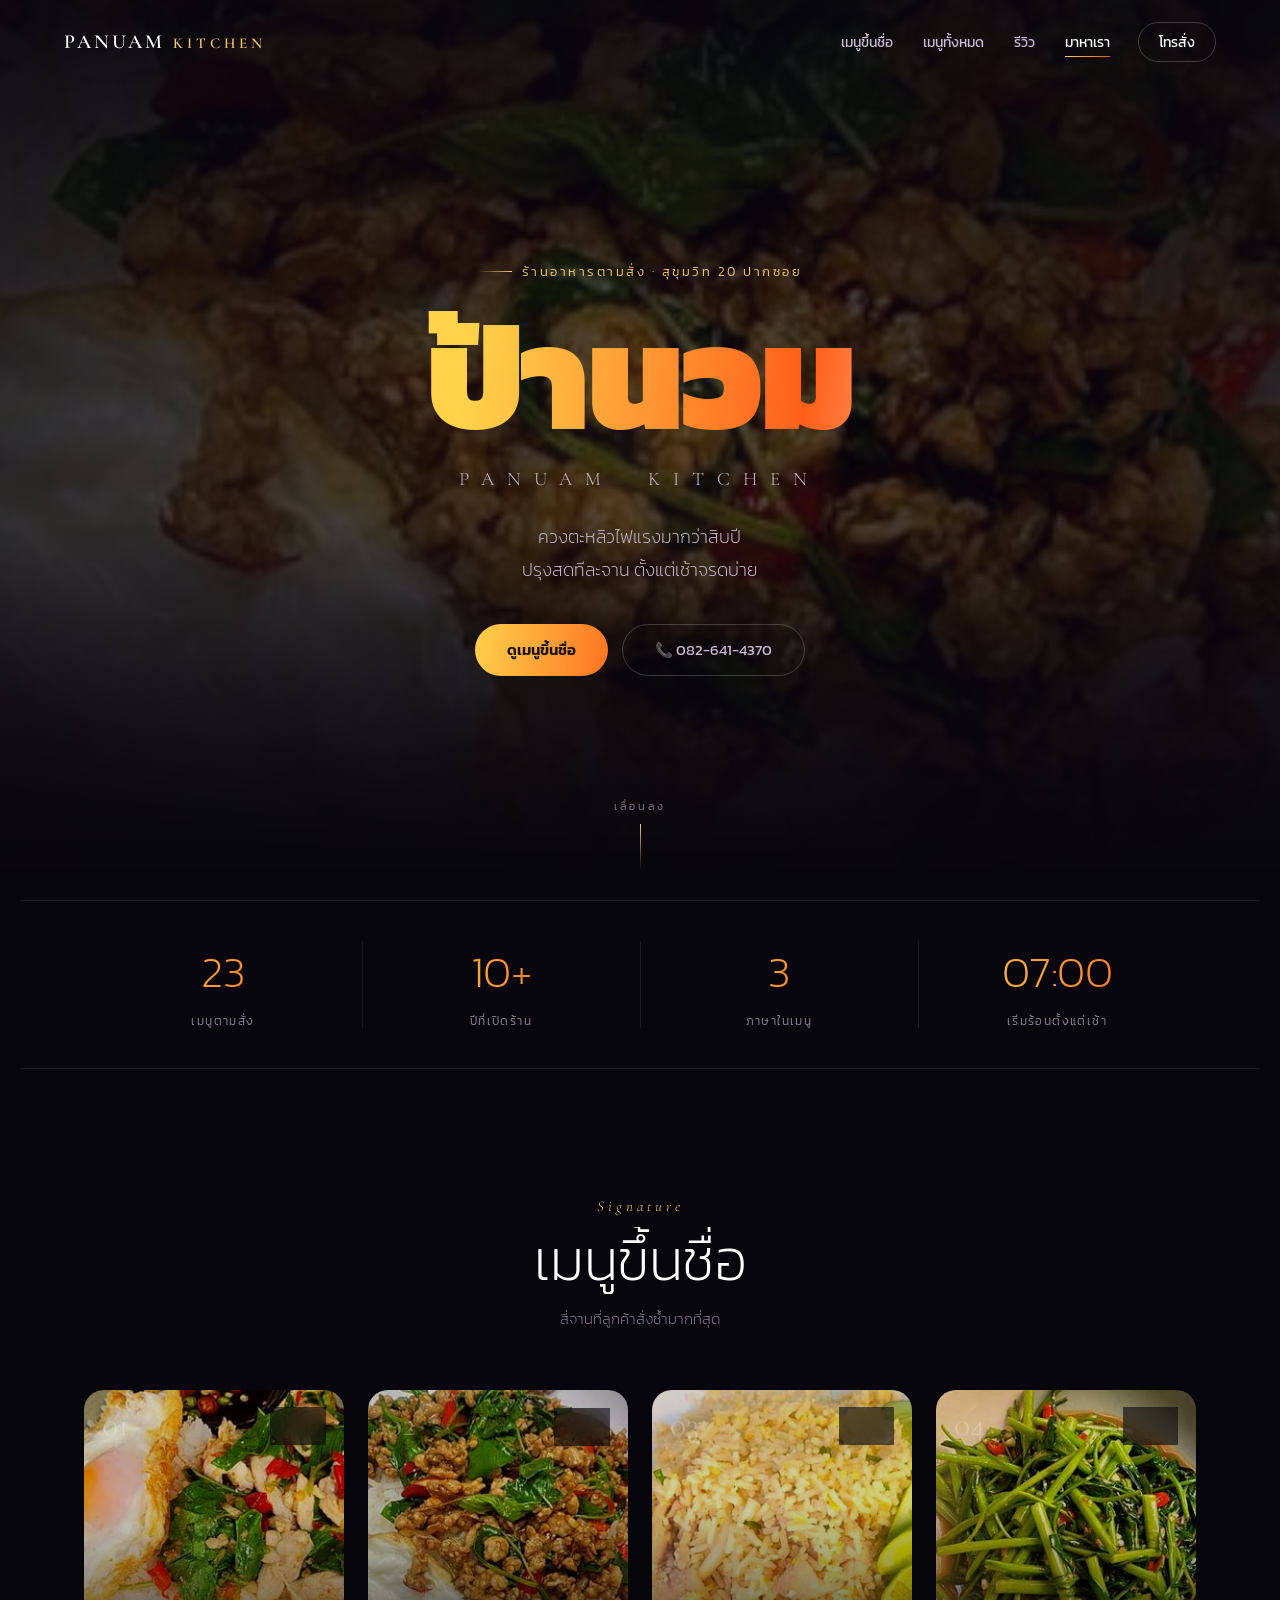
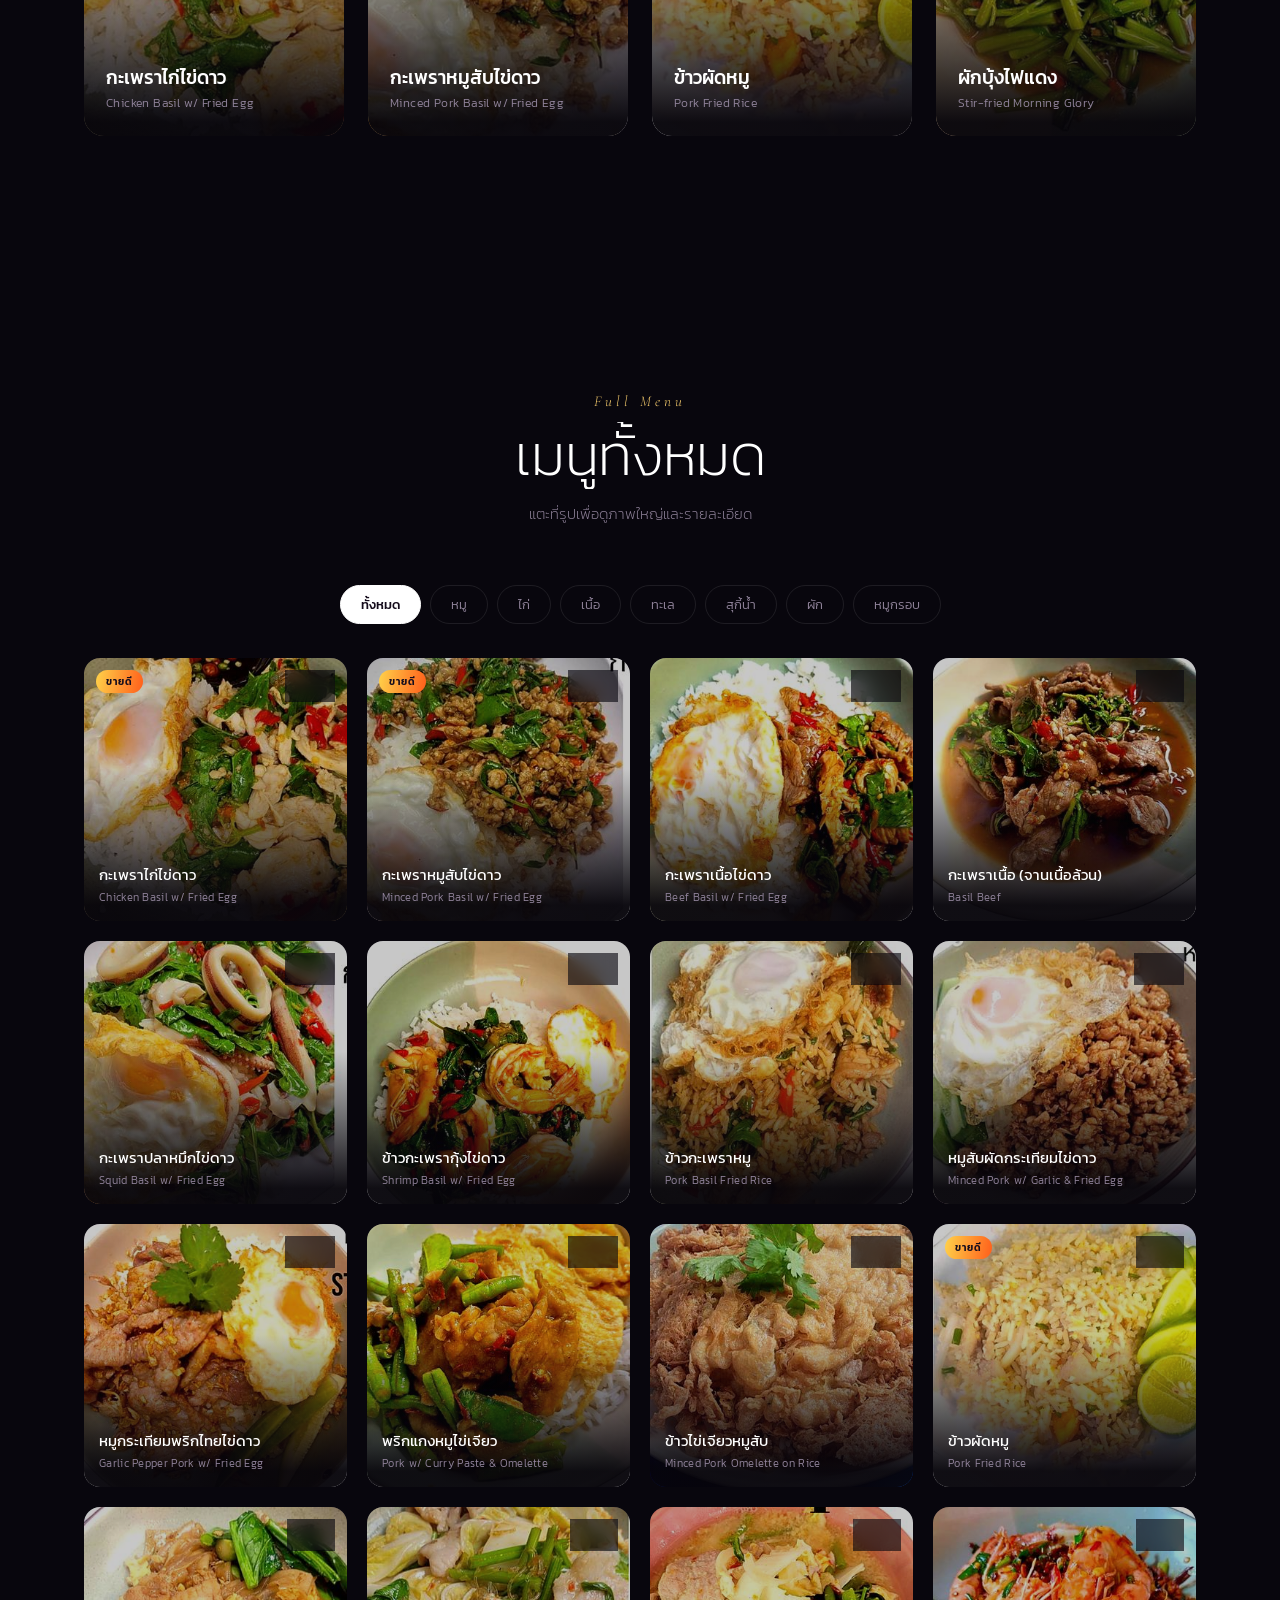
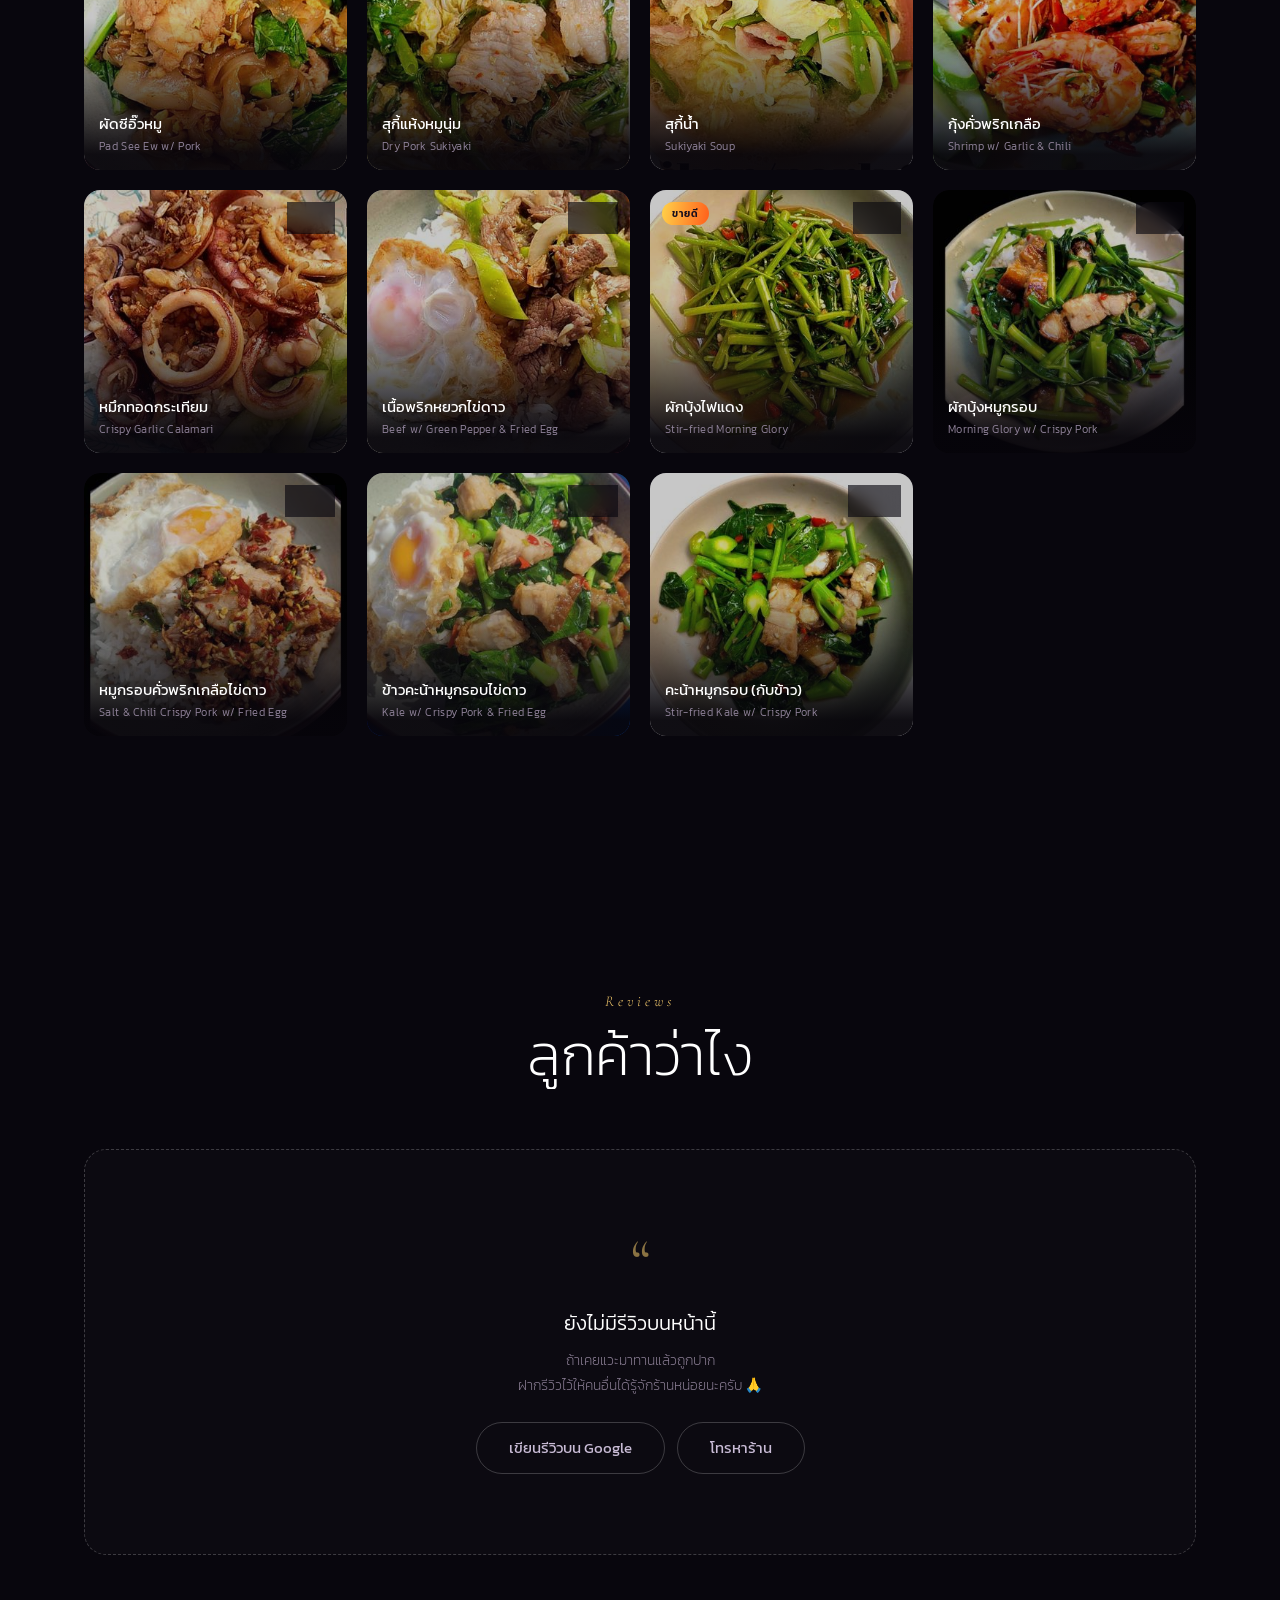
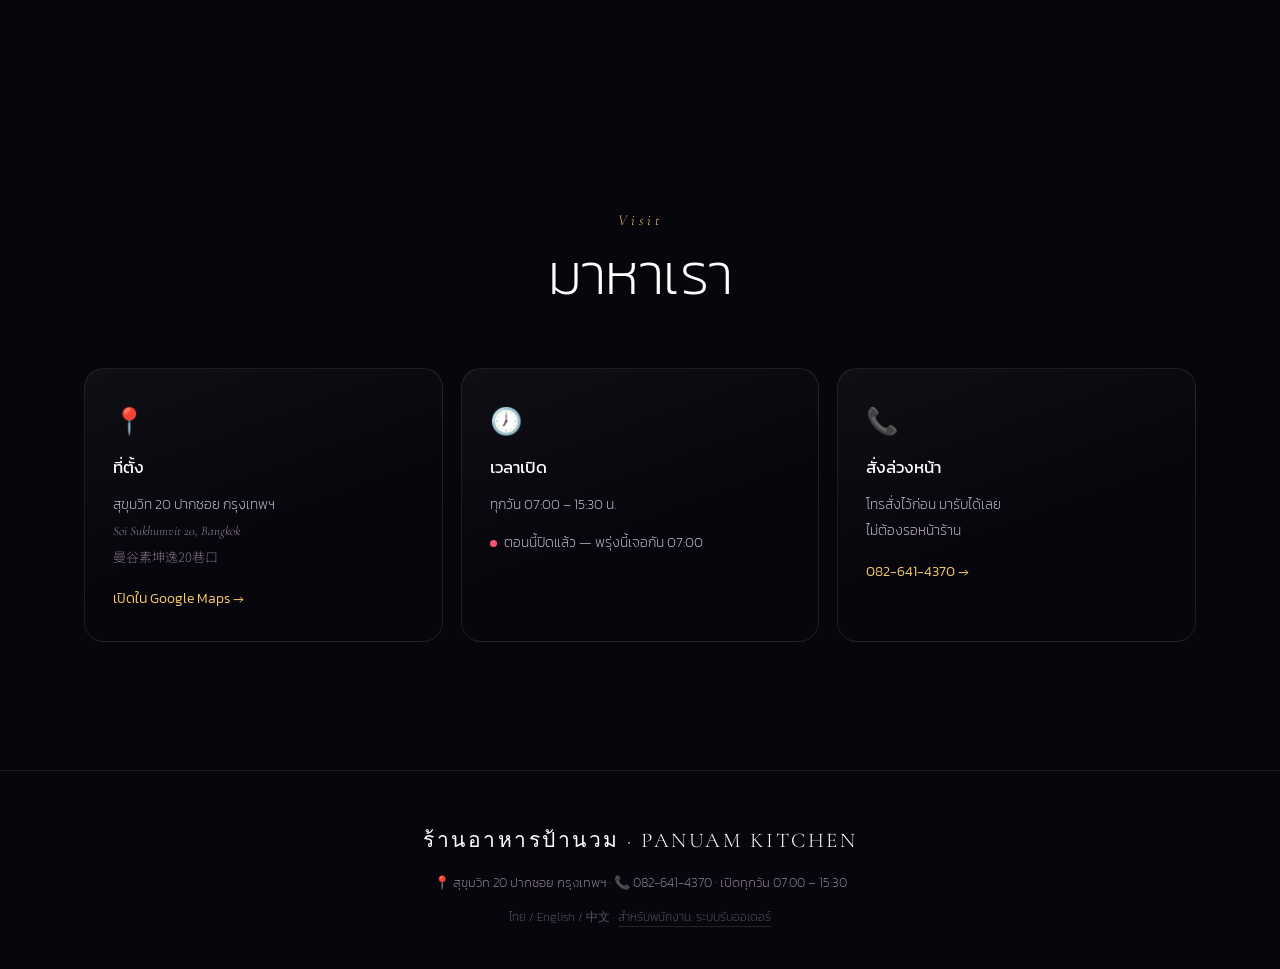
<file: index.html>
<!doctype html>
<html lang="th">
<head>
<meta charset="utf-8">
<meta name="viewport" content="width=device-width,initial-scale=1">
<title>ร้านอาหารป้านวม · PANUAM KITCHEN — ตามสั่งไฟแรง สุขุมวิท 20</title>
<meta name="description" content="ร้านอาหารตามสั่งป้านวม สุขุมวิท 20 ปากซอย — กะเพราไฟแรง หมูกรอบคะน้า ผัดกระเทียม สุกี้ ปรุงสดทุกจาน เปิด 07:00–15:30 ทุกวัน">
<meta property="og:title" content="ร้านอาหารป้านวม · PANUAM KITCHEN">
<meta property="og:description" content="ตามสั่งไฟแรง ปรุงสดทุกจาน · สุขุมวิท 20 ปากซอย">
<meta property="og:image" content="img/01.jpg">
<link rel="preconnect" href="https://fonts.googleapis.com">
<link rel="preconnect" href="https://fonts.gstatic.com" crossorigin>
<link href="https://fonts.googleapis.com/css2?family=Kanit:wght@200;300;400;500;600;700;900&family=Cormorant+Garamond:ital,wght@0,400;0,600;1,400&family=Noto+Sans+SC&display=swap" rel="stylesheet">
<link rel="stylesheet" href="showcase.css">
</head>
<body>

<!-- แถบความคืบหน้าการเลื่อนหน้า -->
<div class="progress"><i id="progressBar"></i></div>

<!-- แสงนวลตามเมาส์ (เดสก์ท็อป) -->
<div class="spotlight" id="spotlight" aria-hidden="true"></div>

<!-- ================= แถบเมนูบน ================= -->
<header class="nav" id="nav">
  <a class="brand" href="#top">PANUAM<em>KITCHEN</em></a>
  <nav class="links">
    <a href="#signature">เมนูขึ้นชื่อ</a>
    <a href="#menu">เมนูทั้งหมด</a>
    <a href="#reviews">รีวิว</a>
    <a href="#visit">มาหาเรา</a>
  </nav>
  <a class="cta" href="tel:0826414370">โทรสั่ง</a>
  <button class="burger" id="burger" aria-label="เปิดเมนู"><i></i><i></i><i></i></button>
</header>

<!-- ================= ฮีโร่ ================= -->
<section class="hero" id="top">
  <div class="hero-bg" id="heroBg" aria-hidden="true"></div>
  <div class="hero-veil" aria-hidden="true"></div>

  <div class="hero-in">
    <p class="eyebrow reveal"><i></i> ร้านอาหารตามสั่ง · สุขุมวิท 20 ปากซอย</p>

    <h1 class="mask"><span>ป้านวม</span></h1>
    <p class="hero-en mask"><span>PANUAM&nbsp;&nbsp;KITCHEN</span></p>

    <p class="lead reveal">ควงตะหลิวไฟแรงมากว่าสิบปี<br>ปรุงสดทีละจาน ตั้งแต่เช้าจรดบ่าย</p>

    <div class="hero-rate" id="heroRate"></div>

    <div class="hero-cta reveal">
      <a class="btn gold" href="#signature">ดูเมนูขึ้นชื่อ</a>
      <a class="btn line" href="tel:0826414370">📞 082-641-4370</a>
    </div>
  </div>

  <div class="scrollhint" aria-hidden="true"><span>เลื่อนลง</span><i></i></div>
</section>

<!-- ================= ตัวเลขของร้าน ================= -->
<section class="facts">
  <!-- ใส่ตัวเลขจริงไว้ในหน้าเลย ถ้า JS ไม่ทำงานก็ยังอ่านได้ถูกต้อง -->
  <div class="fact"><b data-count="23">23</b><small>เมนูตามสั่ง</small></div>
  <div class="fact"><b data-count="10" data-suffix="+">10+</b><small>ปีที่เปิดร้าน</small></div>
  <div class="fact"><b data-count="3">3</b><small>ภาษาในเมนู</small></div>
  <div class="fact"><b class="nocount">07:00</b><small>เริ่มร้อนตั้งแต่เช้า</small></div>
</section>

<!-- ================= เมนูขึ้นชื่อ ================= -->
<section class="sec" id="signature">
  <header class="sec-h">
    <p class="kicker reveal">Signature</p>
    <h2 class="mask"><span>เมนูขึ้นชื่อ</span></h2>
    <p class="sub reveal">สี่จานที่ลูกค้าสั่งซ้ำมากที่สุด</p>
  </header>
  <div class="sig" id="sig"></div>
</section>

<!-- ================= เมนูทั้งหมด ================= -->
<section class="sec" id="menu">
  <header class="sec-h">
    <p class="kicker reveal">Full Menu</p>
    <h2 class="mask"><span>เมนูทั้งหมด</span></h2>
    <p class="sub reveal">แตะที่รูปเพื่อดูภาพใหญ่และรายละเอียด</p>
  </header>
  <div class="filters" id="filters"></div>
  <div class="dishes" id="dishes"></div>
</section>

<!-- ================= รีวิว ================= -->
<section class="sec" id="reviews">
  <header class="sec-h">
    <p class="kicker reveal">Reviews</p>
    <h2 class="mask"><span>ลูกค้าว่าไง</span></h2>
  </header>
  <div id="reviewZone"></div>
</section>

<!-- ================= มาหาเรา ================= -->
<section class="sec" id="visit">
  <header class="sec-h">
    <p class="kicker reveal">Visit</p>
    <h2 class="mask"><span>มาหาเรา</span></h2>
  </header>

  <div class="visit">
    <div class="vcard reveal">
      <span class="vi">📍</span>
      <h3>ที่ตั้ง</h3>
      <p>สุขุมวิท 20 ปากซอย กรุงเทพฯ<br>
         <span class="en">Soi Sukhumvit 20, Bangkok</span><br>
         <span class="cn">曼谷素坤逸20巷口</span></p>
      <a class="vlink" href="https://www.google.com/maps/search/?api=1&query=สุขุมวิท+20+ปากซอย+กรุงเทพ" target="_blank" rel="noopener">เปิดใน Google Maps →</a>
    </div>

    <div class="vcard reveal">
      <span class="vi">🕖</span>
      <h3>เวลาเปิด</h3>
      <p>ทุกวัน 07:00 – 15:30 น.</p>
      <p class="now" id="openNow"></p>
    </div>

    <div class="vcard reveal">
      <span class="vi">📞</span>
      <h3>สั่งล่วงหน้า</h3>
      <p>โทรสั่งไว้ก่อน มารับได้เลย<br>ไม่ต้องรอหน้าร้าน</p>
      <a class="vlink" href="tel:0826414370">082-641-4370 →</a>
    </div>
  </div>
</section>

<footer>
  <div class="fbrand">ร้านอาหารป้านวม · PANUAM KITCHEN</div>
  <p>📍 สุขุมวิท 20 ปากซอย กรุงเทพฯ · 📞 082-641-4370 · เปิดทุกวัน 07:00 – 15:30</p>
  <p class="fine">ไทย / English / 中文 · <a href="order.html">สำหรับพนักงาน: ระบบรับออเดอร์</a></p>
</footer>

<!-- ================= ภาพใหญ่ (Lightbox) ================= -->
<div class="lb" id="lb" role="dialog" aria-modal="true" aria-label="รายละเอียดเมนู">
  <button class="lb-x" id="lbX" aria-label="ปิด">✕</button>
  <button class="lb-nav prev" id="lbPrev" aria-label="ก่อนหน้า">‹</button>
  <button class="lb-nav next" id="lbNext" aria-label="ถัดไป">›</button>
  <div class="lb-in" id="lbIn"></div>
</div>

<script src="menu-data.js"></script>
<script src="reviews.js"></script>
<script src="showcase.js"></script>
</body>
</html>
</file>
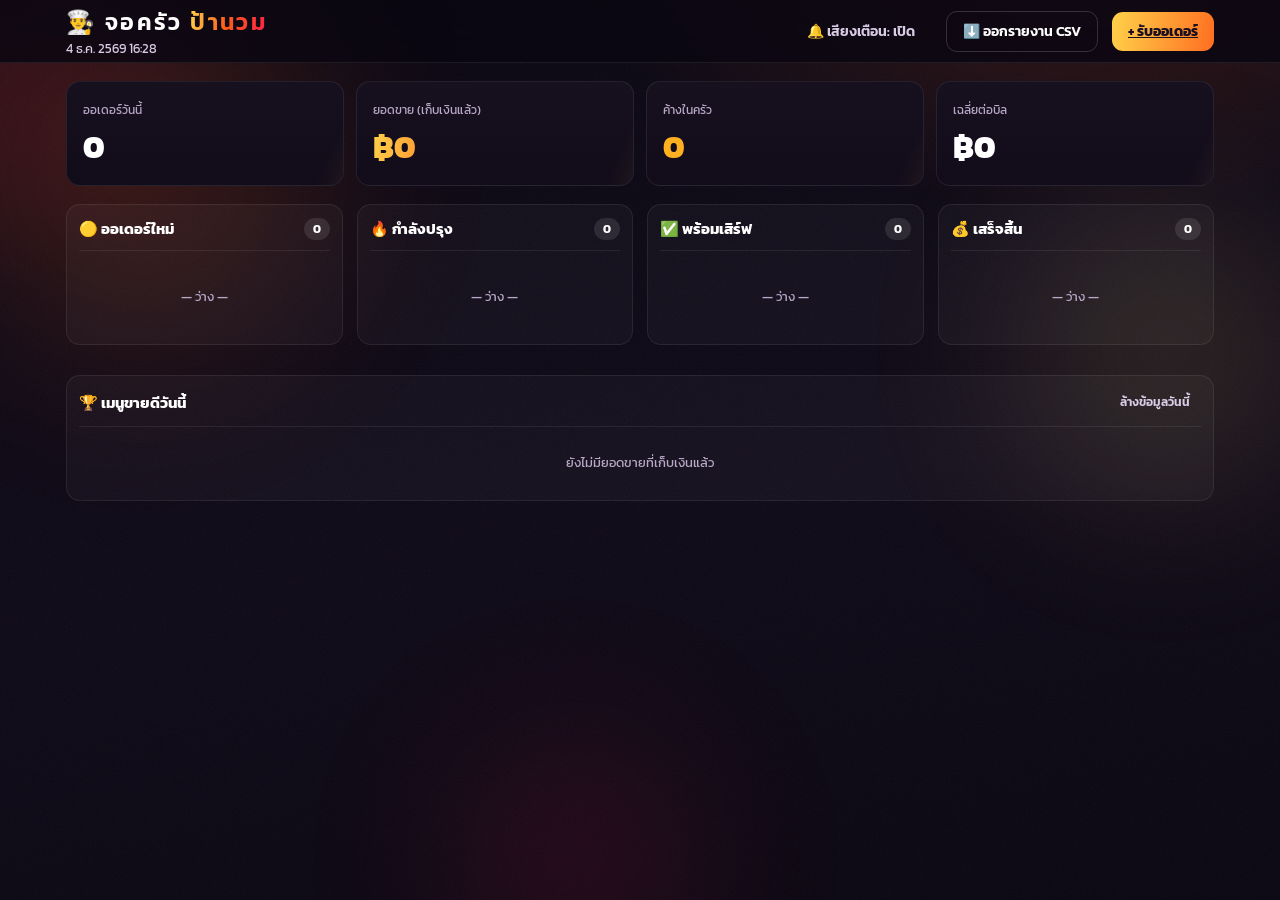
<file: kitchen.html>
<!doctype html>
<html lang="th">
<head>
<meta charset="utf-8">
<meta name="viewport" content="width=device-width,initial-scale=1">
<title>ป้านวม · จอครัว & แคชเชียร์</title>
<link rel="preconnect" href="https://fonts.googleapis.com">
<link rel="preconnect" href="https://fonts.gstatic.com" crossorigin>
<link href="https://fonts.googleapis.com/css2?family=Kanit:wght@300;400;600;700;900&family=Cormorant+Garamond:wght@500;600;700&display=swap" rel="stylesheet">
<link rel="stylesheet" href="app.css">
<link rel="stylesheet" href="luxe.css">
</head>
<body>

<!-- ฉากหลังเคลื่อนไหว (ตกแต่งอย่างเดียว) -->
<div class="ambient" aria-hidden="true">
  <span class="orb o1"></span><span class="orb o2"></span><span class="orb o3"></span>
  <div class="grain"></div>
</div>

<header class="topbar">
  <div class="wrap">
    <div>
      <div class="logo">👨‍🍳 จอครัว <span class="grad">ป้านวม</span></div>
      <div class="status" id="clock"></div>
    </div>
    <div class="spacer"></div>
    <button class="btn ghost" onclick="toggleSound()" id="sndBtn">🔔 เสียงเตือน: เปิด</button>
    <button class="btn" onclick="exportCSV()">⬇️ ออกรายงาน CSV</button>
    <a class="btn primary" href="order.html">+ รับออเดอร์</a>
  </div>
</header>

<main class="wrap">

  <!-- ตัวเลขสรุปวันนี้ -->
  <div class="kpis" id="kpis"></div>

  <!-- กระดานงานครัว -->
  <div class="board" id="board"></div>

  <!-- เมนูขายดี -->
  <div class="col" style="margin-bottom:30px">
    <h3>🏆 เมนูขายดีวันนี้ <button class="btn ghost" style="font-size:12px;padding:4px 10px" onclick="clearDay()">ล้างข้อมูลวันนี้</button></h3>
    <div id="best"></div>
  </div>
</main>

<div id="printArea" style="display:none"></div>

<script src="menu-data.js"></script>
<script src="store.js"></script>
<script>
const $ = id => document.getElementById(id);
const esc = s => String(s).replace(/[&<>"]/g, m => ({'&':'&amp;','<':'&lt;','>':'&gt;','"':'&quot;'}[m]));

/* ลำดับสถานะของงานในครัว */
const FLOW = [
  { k:'new',     t:'🟡 ออเดอร์ใหม่',  next:'cooking', btn:'เริ่มทำ →' },
  { k:'cooking', t:'🔥 กำลังปรุง',    next:'ready',   btn:'ทำเสร็จ →' },
  { k:'ready',   t:'✅ พร้อมเสิร์ฟ',  next:'paid',    btn:'เก็บเงิน →' },
  { k:'paid',    t:'💰 เสร็จสิ้น',    next:null,      btn:'' },
];

var soundOn = true, lastNew = 0, lastSig = null;

function render(force){
  const orders = DB.today();

  /* วาดใหม่เฉพาะตอนข้อมูลเปลี่ยนจริง
     (ถ้าวาดทุก 3 วินาที การ์ดจะเล่นอนิเมชันซ้ำและกระพริบตลอดเวลา) */
  const sig = JSON.stringify(orders.map(o => [o.id, o.status, o.total]));
  if (!force && sig === lastSig) return;
  lastSig = sig;

  const s = DB.summary();

  /* ---- KPI ---- */
  $('kpis').innerHTML = `
    <div class="kpi"><small>ออเดอร์วันนี้</small><b>${s.orders}</b></div>
    <div class="kpi"><small>ยอดขาย (เก็บเงินแล้ว)</small><b class="grad">${DB.money(s.sales)}</b></div>
    <div class="kpi"><small>ค้างในครัว</small><b style="color:var(--warn)">${s.waiting}</b></div>
    <div class="kpi"><small>เฉลี่ยต่อบิล</small><b>${DB.money(s.avg)}</b></div>`;

  /* ---- กระดานคัมบัง ---- */
  $('board').innerHTML = FLOW.map(col=>{
    const list = orders.filter(o=>o.status===col.k).sort((a,b)=>a.ts-b.ts);
    return `<section class="col">
      <h3>${col.t}<span>${list.length}</span></h3>
      ${list.length ? list.map(o=>card(o,col)).join('')
        : '<div class="empty" style="padding:26px 0;font-size:13px">— ว่าง —</div>'}
    </section>`;
  }).join('');

  /* ---- เมนูขายดี ---- */
  $('best').innerHTML = s.best.length
    ? s.best.map(([name,qty],i)=>`<div class="tot"><span>${i+1}. ${esc(name)}</span><b>${qty} จาน</b></div>`).join('')
    : '<div class="empty" style="padding:16px 0;font-size:13px">ยังไม่มียอดขายที่เก็บเงินแล้ว</div>';

  /* ---- เตือนเมื่อมีออเดอร์ใหม่เข้ามา ---- */
  const nNew = orders.filter(o=>o.status==='new').length;
  if(nNew > lastNew && soundOn) beep();
  lastNew = nNew;
}

function card(o, col){
  return `<article class="ord ${o.status}">
    <div class="h">
      <div>
        <div class="q">คิว ${o.queue}</div>
        <div class="meta">${o.id} · ${DB.timeText(o.ts)} น.</div>
      </div>
      <div style="text-align:right">
        <div style="font-weight:700">${o.type==='dinein'?'🍽️ โต๊ะ '+o.table:'🛍️ กลับบ้าน'}</div>
        <div class="meta">${DB.money(o.total)}</div>
      </div>
    </div>
    <ul>${o.items.map(it=>`<li>
        <span>${it.qty}× ${esc(it.th)}
          <small>${it.spicy}${it.addons.length?' · '+it.addons.map(esc).join(' · '):''}</small>
        </span><span>${it.sum}</span>
      </li>`).join('')}</ul>
    ${o.items.filter(i=>i.note).map(i=>`<div class="note">📝 ${esc(i.th)}: ${esc(i.note)}</div>`).join('')}
    <div class="f">
      ${col.next?`<button class="btn primary" onclick="DB.setStatus('${o.id}','${col.next}')">${col.btn}</button>`:''}
      <button class="btn ghost" onclick="printSlip('${o.id}')" title="พิมพ์ใบเสร็จ">🖨️</button>
      <button class="btn ghost" onclick="del('${o.id}')" title="ยกเลิกออเดอร์">🗑️</button>
    </div>
  </article>`;
}

function del(id){ if(confirm('ยกเลิก/ลบออเดอร์นี้?')) DB.remove(id); }
function clearDay(){ if(confirm('ล้างออเดอร์ทั้งหมดของวันนี้?\n(ยอดขายจะถูกลบด้วย)')) DB.clearToday(); }

/* ---- เสียงเตือนออเดอร์ใหม่ (ไม่ต้องใช้ไฟล์เสียง) ---- */
function beep(){
  try{
    const ac = new (window.AudioContext||window.webkitAudioContext)();
    [880,1180].forEach((f,i)=>{
      const o = ac.createOscillator(), g = ac.createGain();
      o.frequency.value = f; o.type = 'sine';
      o.connect(g); g.connect(ac.destination);
      g.gain.setValueAtTime(.18, ac.currentTime + i*.16);
      g.gain.exponentialRampToValueAtTime(.001, ac.currentTime + i*.16 + .15);
      o.start(ac.currentTime + i*.16); o.stop(ac.currentTime + i*.16 + .16);
    });
  }catch(e){}
}
function toggleSound(){
  soundOn = !soundOn;
  $('sndBtn').textContent = soundOn ? '🔔 เสียงเตือน: เปิด' : '🔕 เสียงเตือน: ปิด';
}

/* ---- ใบเสร็จ ---- */
function printSlip(id){
  const o = DB.all().find(x=>x.id===id);
  $('printArea').innerHTML = `<div class="slip">
    <h4>${SHOP.name} · ${SHOP.nameEn}</h4>
    <div class="c">${SHOP.address}<br>โทร ${SHOP.phone}</div>
    <hr>
    <div class="l"><span>เลขที่</span><b>${o.id}</b></div>
    <div class="l"><span>คิว</span><b>${o.queue}</b></div>
    <div class="l"><span>${o.type==='dinein'?'โต๊ะ':'รูปแบบ'}</span><b>${o.type==='dinein'?o.table:'กลับบ้าน'}</b></div>
    <div class="l"><span>เวลา</span><span>${DB.timeText(o.ts)}</span></div>
    <hr>
    ${o.items.map(it=>`<div class="l"><span>${it.qty}× ${it.th}</span><span>${it.sum}</span></div>`).join('')}
    <hr>
    ${o.boxFee?`<div class="l"><span>ค่ากล่อง</span><span>${o.boxFee}</span></div>`:''}
    <div class="l" style="font-size:17px;font-weight:800"><span>รวม</span><span>฿${o.total}</span></div>
    <hr><div class="c">ขอบคุณที่อุดหนุนค่ะ 🙏</div>
  </div>`;
  $('printArea').style.display='block';
  window.print();
  setTimeout(()=>{ $('printArea').style.display='none'; },300);
}

/* ---- ออกรายงานยอดขาย CSV (เปิดใน Excel ได้) ---- */
function exportCSV(){
  const rows = [['เลขที่','คิว','เวลา','ประเภท','โต๊ะ','เมนู','จำนวน','ราคารวม','สถานะบิล','ยอดบิล']];
  DB.today().forEach(o=>o.items.forEach(it=>rows.push([
    o.id, o.queue, DB.timeText(o.ts),
    o.type==='dinein'?'ทานที่ร้าน':'กลับบ้าน', o.table,
    it.th, it.qty, it.sum,
    ({new:'ใหม่',cooking:'กำลังทำ',ready:'พร้อมเสิร์ฟ',paid:'เก็บเงินแล้ว'})[o.status], o.total
  ])));
  const csv = '﻿' + rows.map(r=>r.map(c=>`"${String(c).replace(/"/g,'""')}"`).join(',')).join('\r\n');
  const a = document.createElement('a');
  a.href = URL.createObjectURL(new Blob([csv],{type:'text/csv;charset=utf-8'}));
  a.download = `panuam-sales-${DB.dateKey()}.csv`;
  a.click();
}

/* ---- นาฬิกา + รีเฟรชอัตโนมัติ ---- */
setInterval(()=>{
  $('clock').textContent = new Date().toLocaleString('th-TH',{dateStyle:'medium',timeStyle:'short'});
}, 1000);
window.addEventListener('db:changed', render);   // เปลี่ยนในแท็บเดียวกัน
window.addEventListener('storage', render);      // เปลี่ยนจากแท็บอื่น
setInterval(render, 3000);                       // กันพลาด
render();
</script>
<script src="luxe.js"></script>
</body>
</html>
</file>
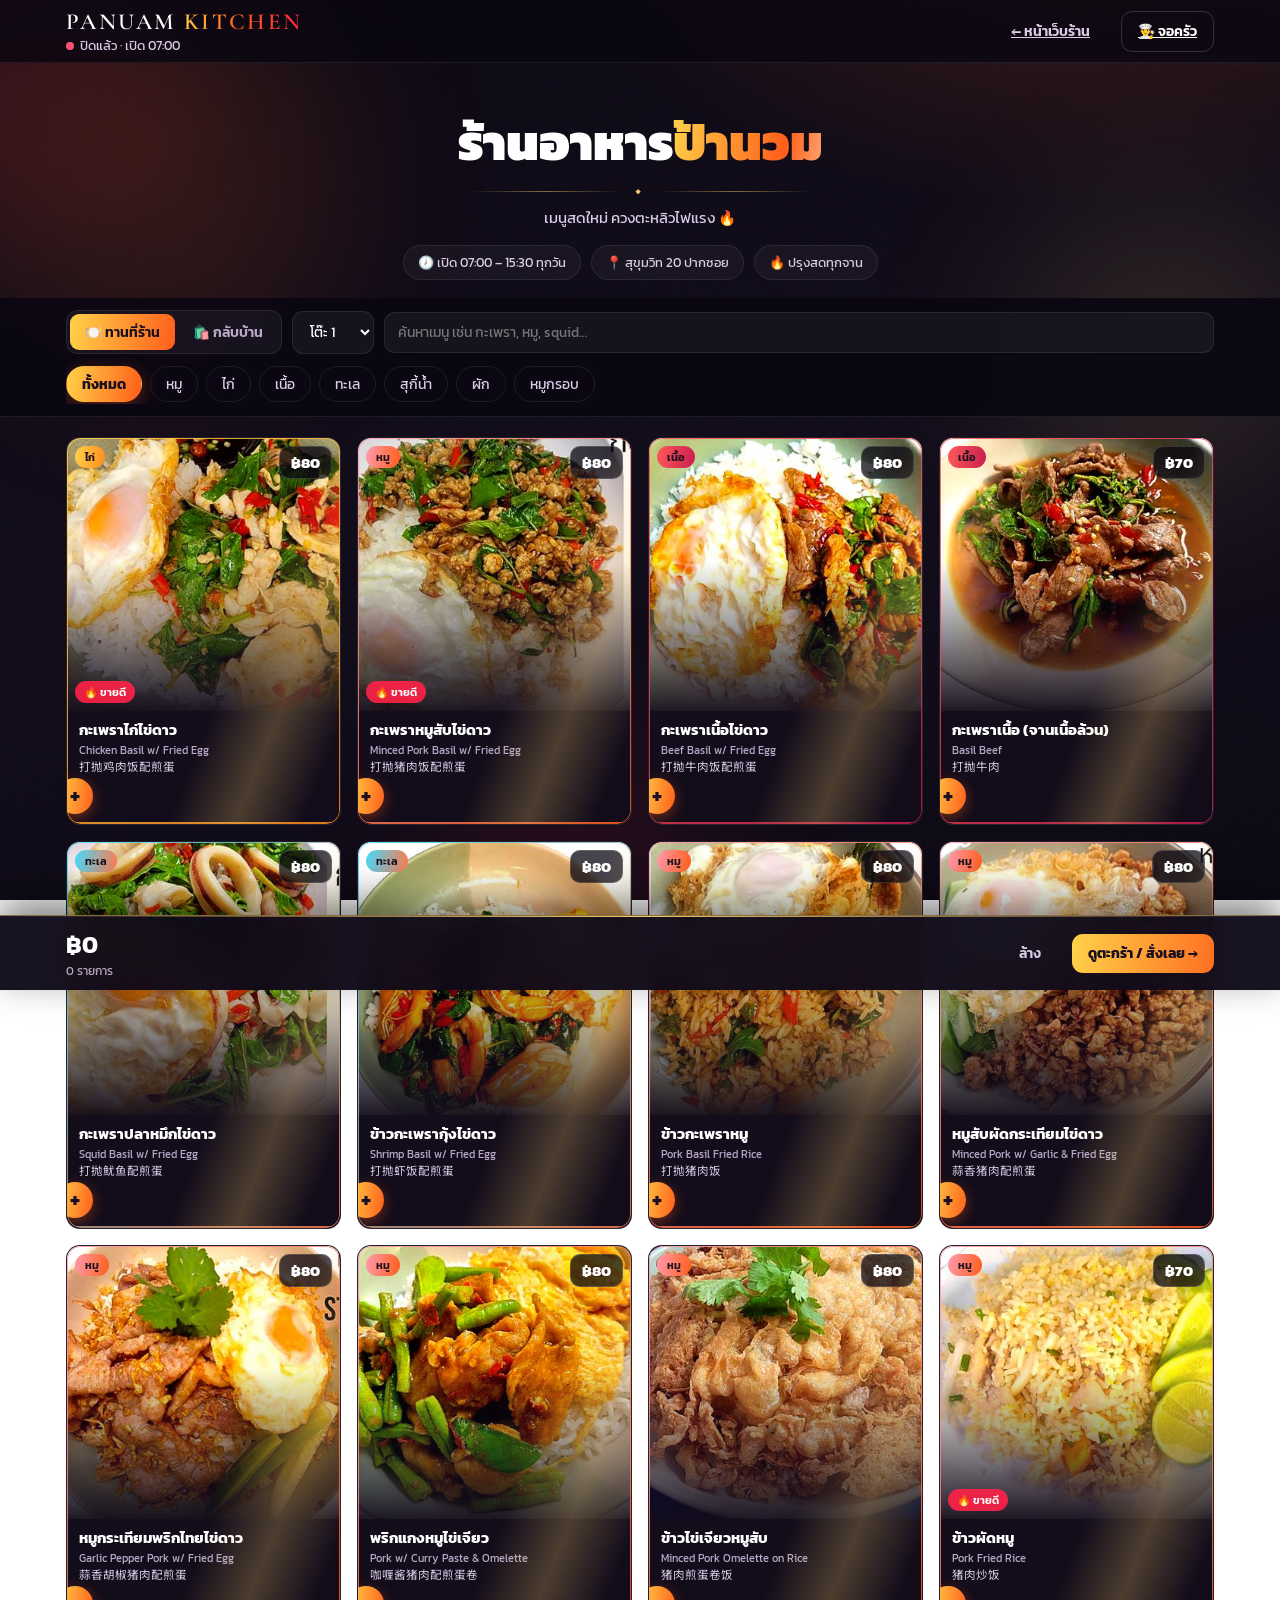
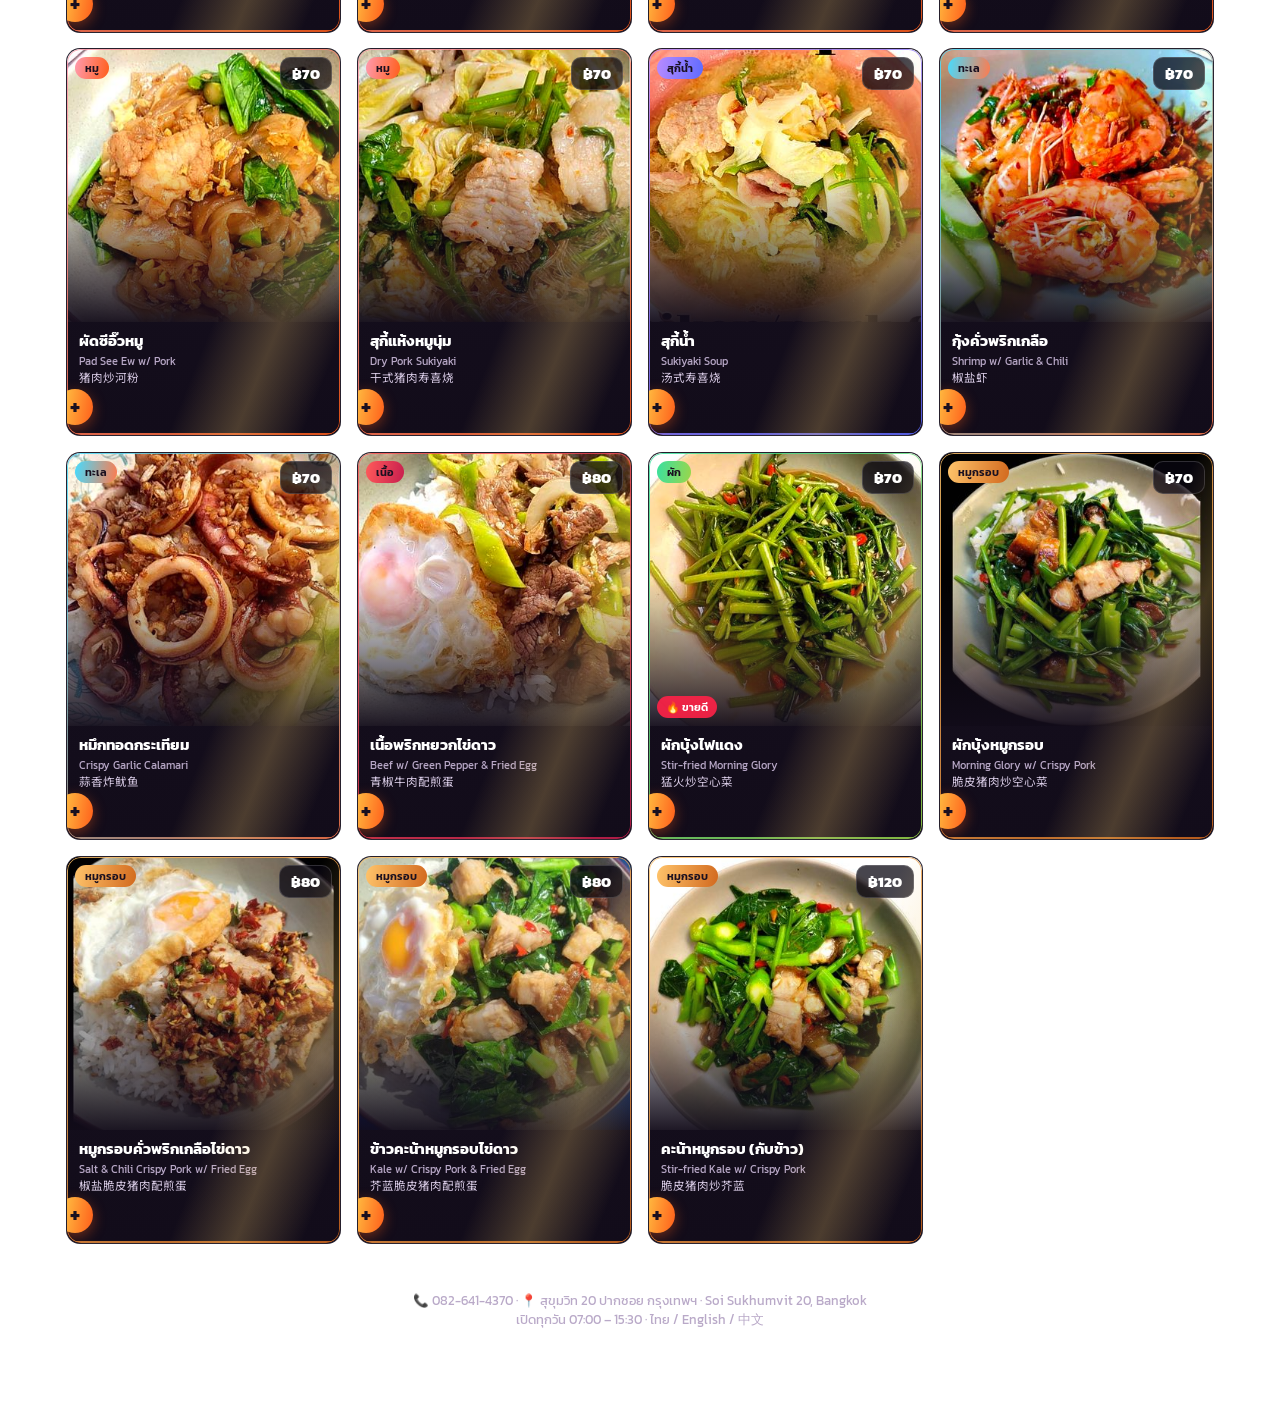
<file: order.html>
<!doctype html>
<html lang="th">
<head>
<meta charset="utf-8">
<meta name="viewport" content="width=device-width,initial-scale=1">
<title>ป้านวม · สั่งอาหาร</title>
<link rel="preconnect" href="https://fonts.googleapis.com">
<link rel="preconnect" href="https://fonts.gstatic.com" crossorigin>
<link href="https://fonts.googleapis.com/css2?family=Kanit:wght@300;400;600;700;900&family=Cormorant+Garamond:wght@500;600;700&family=Noto+Sans+SC&display=swap" rel="stylesheet">
<link rel="stylesheet" href="app.css">
<link rel="stylesheet" href="luxe.css">
</head>
<body>

<!-- ================= ฉากหลังเคลื่อนไหว (ตกแต่งอย่างเดียว) ================= -->
<div class="ambient" aria-hidden="true">
  <span class="orb o1"></span><span class="orb o2"></span><span class="orb o3"></span>
  <div class="grain"></div>
</div>
<div class="embers" aria-hidden="true"></div>

<!-- ================= ม่านเปิดร้าน (คลิกเพื่อข้าม) ================= -->
<div class="intro" id="intro" aria-hidden="true">
  <div class="intro-mark">
    <span class="ring"></span>
    <b>ป้านวม</b>
    <small>PANUAM KITCHEN</small>
  </div>
</div>

<!-- ================= แถบบน ================= -->
<header class="topbar">
  <div class="wrap">
    <div>
      <div class="logo">PANUAM <span class="grad">KITCHEN</span></div>
      <div class="status" id="openStatus"></div>
    </div>
    <div class="spacer"></div>
    <a class="btn ghost" href="index.html">← หน้าเว็บร้าน</a>
    <a class="btn" href="kitchen.html">👨‍🍳 จอครัว</a>
  </div>
</header>

<!-- ================= ฮีโร่ ================= -->
<section class="hero wrap">
  <h1>ร้านอาหาร<span class="grad">ป้านวม</span></h1>
  <div class="orn" aria-hidden="true"><i></i><span>◆</span><i></i></div>
  <p id="tagline"></p>
  <div class="info">
    <span class="pill">🕖 เปิด 07:00 – 15:30 ทุกวัน</span>
    <span class="pill">📍 สุขุมวิท 20 ปากซอย</span>
    <span class="pill">🔥 ปรุงสดทุกจาน</span>
  </div>
</section>

<!-- ================= แถบเลือกรูปแบบ + ค้นหา ================= -->
<div class="bar">
  <div class="wrap">
    <div class="row">
      <div class="seg">
        <button id="btnDine" class="on" onclick="setType('dinein')">🍽️ ทานที่ร้าน</button>
        <button id="btnTake" onclick="setType('takeaway')">🛍️ กลับบ้าน</button>
      </div>
      <select id="tableSel" onchange="S.table=this.value"></select>
      <input class="search" id="q" type="text" placeholder="ค้นหาเมนู เช่น กะเพรา, หมู, squid…" oninput="S.q=this.value;renderGrid()">
    </div>
    <div class="chips" id="chips"></div>
  </div>
</div>

<!-- ================= เมนู ================= -->
<main class="wrap"><div class="grid" id="grid"></div></main>

<footer class="wrap">
  <b>ร้านอาหารป้านวม · PANUAM KITCHEN</b>
  📞 082-641-4370 · 📍 สุขุมวิท 20 ปากซอย กรุงเทพฯ · Soi Sukhumvit 20, Bangkok<br>
  เปิดทุกวัน 07:00 – 15:30 · ไทย / English / 中文
</footer>

<!-- ================= แถบตะกร้าลอย ================= -->
<div class="cartbar" id="cartbar">
  <div class="wrap">
    <div class="cartinfo">
      <b id="cartTotal">฿0</b>
      <div id="cartCount">0 รายการ</div>
    </div>
    <div class="spacer"></div>
    <button class="btn ghost" onclick="clearCart()">ล้าง</button>
    <button class="btn primary" onclick="openCart()">ดูตะกร้า / สั่งเลย →</button>
  </div>
</div>

<!-- ================= Overlay: เลือกตัวเลือกอาหาร ================= -->
<div class="ov" id="ovItem" onclick="if(event.target===this)hide('ovItem')">
  <div class="sheet" id="itemSheet"></div>
</div>

<!-- ================= Overlay: ตะกร้า ================= -->
<div class="ov" id="ovCart" onclick="if(event.target===this)hide('ovCart')">
  <div class="sheet" id="cartSheet"></div>
</div>

<!-- ================= Overlay: สั่งสำเร็จ ================= -->
<div class="ov" id="ovDone" onclick="if(event.target===this)hide('ovDone')">
  <div class="sheet" id="doneSheet"></div>
</div>

<!-- พื้นที่สำหรับสั่งพิมพ์ใบสั่งอาหาร -->
<div id="printArea" style="display:none"></div>

<script src="menu-data.js"></script>
<script src="store.js"></script>
<script>
/* ================= สถานะของหน้า ================= */
var S = { type:'dinein', table:'1', cat:'ทั้งหมด', q:'', cart:[] };
const $ = id => document.getElementById(id);
const catColor = c => CATS.find(x => x.id === c) || { c1:'#888', c2:'#555' };
const esc = s => String(s).replace(/[&<>"]/g, m => ({'&':'&amp;','<':'&lt;','>':'&gt;','"':'&quot;'}[m]));

/* เมนูที่ยังไม่มีไฟล์รูป — โชว์กรอบ "รูปเร็ว ๆ นี้" แทนรูปแตก */
function noPic(img){
  const box = img.closest('.pi');
  if(box && !box.classList.contains('nopic')){
    box.classList.add('nopic');
    box.insertAdjacentHTML('beforeend','<span class="soon"><em>🍽️</em>รูปเร็ว ๆ นี้</span>');
  }
  img.remove();
}

/* ================= เริ่มต้น ================= */
function init(){
  $('tagline').textContent = SHOP.tagline;
  // สถานะเปิด/ปิดร้าน
  const op = DB.isOpen();
  $('openStatus').innerHTML = `<span class="dot ${op?'on':'off'}"></span>${op?'เปิดอยู่ตอนนี้':'ปิดแล้ว · เปิด 07:00'}`;
  // ตัวเลือกโต๊ะ
  $('tableSel').innerHTML = Array.from({length:SHOP.tables},(_,i)=>
    `<option value="${i+1}">โต๊ะ ${i+1}</option>`).join('');
  // ชิปหมวดหมู่
  const cats = ['ทั้งหมด', ...CATS.map(c=>c.id)];
  $('chips').innerHTML = cats.map(c=>
    `<button class="chip ${c===S.cat?'on':''}" onclick="setCat('${c}')">${c}</button>`).join('');
  renderGrid();
}
function setCat(c){ S.cat = c; init(); }
function setType(t){
  S.type = t;
  $('btnDine').classList.toggle('on', t==='dinein');
  $('btnTake').classList.toggle('on', t==='takeaway');
  $('tableSel').style.display = t==='dinein' ? '' : 'none';
  renderCartBar();
}

/* ================= แสดงการ์ดเมนู ================= */
function renderGrid(){
  const q = S.q.trim().toLowerCase();
  const list = MENU.filter(m =>
    (S.cat==='ทั้งหมด' || m.cat===S.cat) &&
    (!q || (m.th+m.en+m.cn+m.cat).toLowerCase().includes(q)));

  if(!list.length){ $('grid').innerHTML = `<div class="empty" style="grid-column:1/-1">
    😕 ไม่พบเมนูที่ค้นหา<br><small>ลองพิมพ์คำอื่น เช่น "กะเพรา" หรือเลือกหมวดอื่น</small></div>`; return; }

  $('grid').innerHTML = list.map(m=>{
    const col = catColor(m.cat);
    const inCart = S.cart.filter(c=>c.id===m.id).reduce((s,c)=>s+c.qty,0);
    return `<article class="pc" style="--c1:${col.c1};--c2:${col.c2}" onclick="openItem(${m.id})">
      <div class="pi">
        <img src="${m.img}" alt="${esc(m.th)}" loading="lazy" onerror="noPic(this)">
        <span class="pcat">${m.cat}</span>
        <span class="pp">฿${m.price}</span>
        ${m.hot?'<span class="hotbadge">🔥 ขายดี</span>':''}
        ${inCart?`<span class="qty-badge">×${inCart}</span>`:''}
      </div>
      <div class="pb">
        <div class="pth">${esc(m.th)}</div>
        <div class="pen">${esc(m.en)}</div>
        <div class="pcn cn">${esc(m.cn)}</div>
      </div>
      <button class="add" onclick="event.stopPropagation();quickAdd(${m.id})" title="เพิ่มด่วน">+</button>
    </article>`;
  }).join('');
}

/* ================= เลือกตัวเลือกก่อนเพิ่ม ================= */
var draft = null;
function openItem(id){
  const m = MENU.find(x=>x.id===id);
  draft = { ...m, qty:1, spicy:'เผ็ดปกติ', addons:[], note:'' };
  renderItemSheet();
  $('ovItem').classList.add('show');
}
function renderItemSheet(){
  const m = draft;
  $('itemSheet').innerHTML = `
    <div class="sh-head">
      <div><h3>${esc(m.th)}</h3><div class="pen">${esc(m.en)} · <span class="cn">${esc(m.cn)}</span></div></div>
      <button class="close" onclick="hide('ovItem')">×</button>
    </div>
    <img src="${m.img}" style="width:100%;height:170px;object-fit:cover;border-radius:12px" onerror="this.style.display='none'">

    <div class="label">ระดับความเผ็ด</div>
    <div class="opts">${SHOP.spicy.map(s=>
      `<button class="opt ${m.spicy===s?'on':''}" onclick="draft.spicy='${s}';renderItemSheet()">${s}</button>`).join('')}</div>

    <div class="label">เพิ่มพิเศษ</div>
    <div class="opts">${SHOP.addons.map(a=>
      `<button class="opt ${m.addons.includes(a.id)?'on':''}" onclick="toggleAddon('${a.id}')">${a.label} +฿${a.price}</button>`).join('')}</div>

    <div class="label">หมายเหตุถึงครัว</div>
    <textarea id="note" placeholder="เช่น ไม่ใส่ผัก / ข้าวน้อย / แยกไข่" oninput="draft.note=this.value">${esc(m.note)}</textarea>

    <div class="label">จำนวน</div>
    <div class="stepper">
      <button onclick="draft.qty=Math.max(1,draft.qty-1);renderItemSheet()">−</button>
      <b>${m.qty}</b>
      <button onclick="draft.qty++;renderItemSheet()">+</button>
    </div>

    <button class="btn primary" style="width:100%;margin-top:18px;padding:14px"
      onclick="addDraft()">เพิ่มลงตะกร้า · ${DB.money(lineTotal(m))}</button>`;
}
function toggleAddon(id){
  const i = draft.addons.indexOf(id);
  i<0 ? draft.addons.push(id) : draft.addons.splice(i,1);
  renderItemSheet();
}
function addonSum(it){ return it.addons.reduce((s,id)=> s + SHOP.addons.find(a=>a.id===id).price, 0); }
function lineTotal(it){ return (it.price + addonSum(it)) * it.qty; }

function addDraft(){ pushCart(draft); hide('ovItem'); }
function quickAdd(id){
  const m = MENU.find(x=>x.id===id);
  pushCart({ ...m, qty:1, spicy:'เผ็ดปกติ', addons:[], note:'' });
}
function pushCart(it){
  // ถ้าเมนู+ตัวเลือกเหมือนกันเป๊ะ ให้รวมจำนวนแทนการเพิ่มบรรทัดใหม่
  const key = it.id + '|' + it.spicy + '|' + it.addons.slice().sort().join(',') + '|' + it.note;
  const found = S.cart.find(c=>c.key===key);
  found ? found.qty += it.qty : S.cart.push({ ...it, key });
  renderCartBar(); renderGrid();
}

/* ================= ตะกร้า ================= */
function cartSub(){ return S.cart.reduce((s,it)=>s+lineTotal(it),0); }
function boxFee(){ return S.type==='takeaway' ? S.cart.reduce((s,it)=>s+it.qty,0) * SHOP.boxFee : 0; }
function cartTotal(){ return cartSub() + boxFee(); }

function renderCartBar(){
  const n = S.cart.reduce((s,it)=>s+it.qty,0);
  $('cartbar').classList.toggle('show', n>0);
  $('cartCount').textContent = `${n} รายการ · ${S.type==='dinein'?'โต๊ะ '+S.table:'กลับบ้าน'}`;
  $('cartTotal').textContent = DB.money(cartTotal());
}
function clearCart(){ if(confirm('ล้างตะกร้าทั้งหมด?')){ S.cart=[]; renderCartBar(); renderGrid(); } }
function openCart(){ renderCartSheet(); $('ovCart').classList.add('show'); }

function renderCartSheet(){
  if(!S.cart.length){ hide('ovCart'); return; }
  $('cartSheet').innerHTML = `
    <div class="sh-head">
      <h3>🧾 สรุปรายการสั่ง</h3>
      <button class="close" onclick="hide('ovCart')">×</button>
    </div>
    ${S.cart.map((it,i)=>`
      <div class="line">
        <img src="${it.img}" alt="" onerror="this.style.visibility='hidden'">
        <div class="n">
          <b>${esc(it.th)}</b>
          <small>${it.spicy}${it.addons.length?' · '+it.addons.map(a=>SHOP.addons.find(x=>x.id===a).label).join(' · '):''}</small>
          ${it.note?`<small>📝 ${esc(it.note)}</small>`:''}
          <div class="stepper" style="margin-top:6px;transform:scale(.86);transform-origin:left">
            <button onclick="chQty(${i},-1)">−</button><b>${it.qty}</b>
            <button onclick="chQty(${i},1)">+</button>
          </div>
        </div>
        <div class="p">${DB.money(lineTotal(it))}</div>
      </div>`).join('')}

    <div class="label">รูปแบบการรับอาหาร</div>
    <div class="opts">
      <button class="opt ${S.type==='dinein'?'on':''}" onclick="setType('dinein');renderCartSheet()">🍽️ ทานที่ร้าน (โต๊ะ ${S.table})</button>
      <button class="opt ${S.type==='takeaway'?'on':''}" onclick="setType('takeaway');renderCartSheet()">🛍️ กลับบ้าน</button>
    </div>

    <div style="margin-top:16px">
      <div class="tot"><span>ค่าอาหาร</span><span>${DB.money(cartSub())}</span></div>
      ${boxFee()?`<div class="tot"><span>ค่ากล่อง (฿${SHOP.boxFee}×${S.cart.reduce((s,i)=>s+i.qty,0)})</span><span>${DB.money(boxFee())}</span></div>`:''}
      <div class="tot big"><span>รวมทั้งสิ้น</span><span class="grad">${DB.money(cartTotal())}</span></div>
    </div>

    <button class="btn primary" style="width:100%;margin-top:16px;padding:15px;font-size:16px"
      onclick="submitOrder()">ยืนยันสั่งอาหาร ✓</button>
    <button class="btn ghost" style="width:100%;margin-top:8px" onclick="hide('ovCart')">เลือกเมนูเพิ่ม</button>`;
}
function chQty(i,d){
  S.cart[i].qty += d;
  if(S.cart[i].qty<=0) S.cart.splice(i,1);
  renderCartBar(); renderGrid();
  S.cart.length ? renderCartSheet() : hide('ovCart');
}

/* ================= ส่งออเดอร์เข้าครัว ================= */
function submitOrder(){
  const order = DB.addOrder({
    type: S.type,
    table: S.type==='dinein' ? S.table : '-',
    items: S.cart.map(it=>({
      id:it.id, th:it.th, qty:it.qty, price:it.price,
      spicy:it.spicy, note:it.note,
      addons: it.addons.map(a=>SHOP.addons.find(x=>x.id===a).label),
      sum: lineTotal(it),
    })),
    subtotal: cartSub(), boxFee: boxFee(), total: cartTotal(),
  });
  hide('ovCart');
  showDone(order);
  S.cart = []; renderCartBar(); renderGrid();
}

function showDone(o){
  $('doneSheet').innerHTML = `
    <div style="text-align:center">
      <div style="font-size:46px">✅</div>
      <h3 style="margin-top:6px">ส่งออเดอร์เข้าครัวแล้ว!</h3>
      <p class="pen">กรุณารอเรียกตามหมายเลขคิว</p>
      <div class="qnum"><small style="color:var(--tx3)">หมายเลขคิว</small><b class="grad">${o.queue}</b></div>
      <div class="pill">${o.id} · ${o.type==='dinein'?'โต๊ะ '+o.table:'กลับบ้าน'} · ${DB.money(o.total)}</div>
    </div>
    <div style="display:flex;gap:10px;margin-top:20px">
      <button class="btn" style="flex:1" onclick="printSlip('${o.id}')">🖨️ พิมพ์ใบสั่ง</button>
      <button class="btn primary" style="flex:1" onclick="hide('ovDone')">เสร็จสิ้น</button>
    </div>`;
  $('ovDone').classList.add('show');
}

/* ================= พิมพ์ใบสั่งอาหาร ================= */
function printSlip(id){
  const o = DB.all().find(x=>x.id===id);
  $('printArea').innerHTML = `<div class="slip">
    <h4>${SHOP.name} · ${SHOP.nameEn}</h4>
    <div class="c">${SHOP.address}<br>โทร ${SHOP.phone}</div>
    <hr>
    <div class="l"><span>เลขที่</span><b>${o.id}</b></div>
    <div class="l"><span>คิว</span><b>${o.queue}</b></div>
    <div class="l"><span>${o.type==='dinein'?'โต๊ะ':'รูปแบบ'}</span><b>${o.type==='dinein'?o.table:'กลับบ้าน'}</b></div>
    <div class="l"><span>เวลา</span><span>${DB.timeText(o.ts)}</span></div>
    <hr>
    ${o.items.map(it=>`<div class="l"><span>${it.qty}× ${it.th}<br>
      <small style="color:#666">${it.spicy}${it.addons.length?' · '+it.addons.join(' · '):''}${it.note?' · '+it.note:''}</small></span>
      <span>${it.sum}</span></div>`).join('')}
    <hr>
    ${o.boxFee?`<div class="l"><span>ค่ากล่อง</span><span>${o.boxFee}</span></div>`:''}
    <div class="l" style="font-size:17px;font-weight:800"><span>รวม</span><span>฿${o.total}</span></div>
    <hr><div class="c">ขอบคุณที่อุดหนุนค่ะ 🙏</div>
  </div>`;
  $('printArea').style.display = 'block';
  window.print();
  setTimeout(()=>{ $('printArea').style.display='none'; }, 300);
}

function hide(id){ $(id).classList.remove('show'); }
init();
</script>
<script src="luxe.js"></script>
</body>
</html>
</file>
<file: showcase.css>
/* ==================================================================
   showcase.css — หน้าเว็บสำหรับลูกค้า (ดูอย่างเดียว)
   ธีม: มืดแบบภัตตาคาร ตัดทอง เน้นภาพอาหารเป็นพระเอก
   ================================================================== */

:root{
  --bg:#08060d;  --bg2:#0d0916;  --card:#120e1b;
  --tx:#fff;     --tx2:#c9bcd6;  --tx3:#8f8299;
  --line:rgba(255,255,255,.09);  --line2:rgba(255,255,255,.2);
  --gold:#f3c96b; --gold2:#c9962e;
  --g1:#ffd24a;  --g2:#ff5e1a;  --g3:#ff2247;
  --ok:#39e0a0;
  --ease:cubic-bezier(.22,.9,.28,1);
  --slow:cubic-bezier(.16,1,.3,1);
  --pad:clamp(20px,5vw,64px);
  --max:1240px;
}
*{margin:0;padding:0;box-sizing:border-box}
html{scroll-behavior:smooth}
body{
  font-family:'Kanit',-apple-system,'Segoe UI','Leelawadee UI',sans-serif;
  font-weight:300;background:var(--bg);color:var(--tx);
  overflow-x:hidden;-webkit-font-smoothing:antialiased;
}
img{display:block;max-width:100%}
a{color:inherit;text-decoration:none}
button{font-family:inherit;border:0;background:none;color:inherit;cursor:pointer}
.en{font-family:'Cormorant Garamond',serif;font-style:italic}
.cn{font-family:'Noto Sans SC',sans-serif}
::selection{background:var(--g2);color:#150c1c}

/* แถบเลื่อนแบบบาง */
::-webkit-scrollbar{width:9px}
::-webkit-scrollbar-track{background:var(--bg)}
::-webkit-scrollbar-thumb{background:#2a2135;border-radius:9px}
::-webkit-scrollbar-thumb:hover{background:#3d3049}

/* ---------- แถบความคืบหน้าการเลื่อน ---------- */
.progress{position:fixed;top:0;left:0;right:0;height:2px;z-index:120;background:transparent}
.progress i{display:block;height:100%;width:0;
  background:linear-gradient(90deg,var(--g1),var(--g2),var(--g3));
  box-shadow:0 0 12px rgba(255,94,26,.7)}

/* ---------- แสงนวลตามเมาส์ ---------- */
.spotlight{position:fixed;inset:0;z-index:1;pointer-events:none;opacity:0;
  transition:opacity .6s;
  background:radial-gradient(320px circle at var(--mx,50%) var(--my,50%),
             rgba(243,201,107,.055),transparent 70%)}
body.pointer .spotlight{opacity:1}

/* ==================================================================
   แถบเมนูบน
   ================================================================== */
.nav{position:fixed;top:0;left:0;right:0;z-index:110;
  display:flex;align-items:center;gap:28px;
  padding:22px var(--pad);transition:.45s var(--ease)}
.nav::before{content:"";position:absolute;inset:0;z-index:-1;opacity:0;
  background:rgba(8,6,13,.82);backdrop-filter:blur(18px) saturate(1.3);
  border-bottom:1px solid var(--line);transition:opacity .45s}
.nav.stuck{padding-top:13px;padding-bottom:13px}
.nav.stuck::before{opacity:1}

.brand{font-family:'Cormorant Garamond',serif;font-size:20px;font-weight:600;
  letter-spacing:3px;white-space:nowrap;display:flex;gap:8px;align-items:baseline}
.brand em{font-style:normal;color:var(--gold);font-size:15px;letter-spacing:4px}

.links{display:flex;gap:30px;margin-left:auto;font-size:14px;font-weight:400}
.links a{position:relative;color:var(--tx2);transition:color .3s;padding:4px 0}
.links a::after{content:"";position:absolute;left:0;right:0;bottom:0;height:1px;
  background:linear-gradient(90deg,var(--g1),var(--g2));
  transform:scaleX(0);transform-origin:left;transition:transform .4s var(--ease)}
.links a:hover{color:#fff}
.links a:hover::after,.links a.active::after{transform:scaleX(1)}
.links a.active{color:#fff}

.cta{border:1px solid var(--line2);padding:9px 20px;border-radius:99px;
  font-size:13.5px;font-weight:400;white-space:nowrap;
  transition:.35s var(--ease);position:relative;overflow:hidden}
.cta::before{content:"";position:absolute;inset:0;z-index:-1;
  background:linear-gradient(100deg,var(--g1),var(--g2));
  transform:translateY(101%);transition:transform .4s var(--ease)}
.cta:hover{color:#150c1c;border-color:transparent}
.cta:hover::before{transform:translateY(0)}

.burger{display:none;width:34px;height:26px;flex-direction:column;
  justify-content:space-between;padding:5px 0}
.burger i{display:block;height:1.5px;background:#fff;transition:.35s var(--ease)}
.burger.on i:nth-child(1){transform:translateY(8px) rotate(45deg)}
.burger.on i:nth-child(2){opacity:0}
.burger.on i:nth-child(3){transform:translateY(-8px) rotate(-45deg)}

/* ==================================================================
   ฮีโร่
   ================================================================== */
.hero{position:relative;min-height:100svh;display:grid;place-items:center;
  padding:120px var(--pad) 90px;overflow:hidden;isolation:isolate}
.hero-bg{position:absolute;inset:-4%;z-index:-2}
.hero-bg img{position:absolute;inset:0;width:100%;height:100%;object-fit:cover;
  opacity:0;transform:scale(1.1);
  transition:opacity 2.2s ease}
.hero-bg img.on{opacity:1;animation:ken 14s linear forwards}
@keyframes ken{from{transform:scale(1.06) translate3d(0,0,0)}
               to{transform:scale(1.2) translate3d(-1.5%,-1.5%,0)}}
.hero-veil{position:absolute;inset:0;z-index:-1;
  background:
    radial-gradient(120% 80% at 50% 40%,rgba(8,6,13,.42),rgba(8,6,13,.92) 72%),
    linear-gradient(to top,var(--bg) 2%,rgba(8,6,13,.35) 42%,rgba(8,6,13,.75))}

.hero-in{text-align:center;max-width:820px;position:relative;z-index:2}

.eyebrow{display:inline-flex;align-items:center;gap:10px;font-size:12.5px;
  letter-spacing:2.5px;color:var(--gold);text-transform:uppercase;margin-bottom:26px}
.eyebrow i{width:34px;height:1px;background:linear-gradient(90deg,transparent,var(--gold))}

/* หัวเรื่องแบบเปิดม่าน */
.mask{overflow:hidden}
.mask>span{display:inline-block;transform:translateY(115%);
  transition:transform 1.15s var(--slow)}
.mask.in>span{transform:translateY(0)}

.hero h1{font-size:clamp(58px,13vw,148px);font-weight:900;line-height:.94;
  letter-spacing:-.02em;padding-bottom:.06em}
/* ไล่สีทองใส่ที่ <span> ที่มีตัวอักษรจริง ไม่ใส่ที่ h1
   (background-clip:text ต้องอยู่บนกล่องเดียวกับตัวอักษร ถึงจะชัวร์ทุกเบราว์เซอร์) */
.hero h1>span{
  background:linear-gradient(96deg,var(--g1) 4%,var(--g2) 30%,#fff2cc 48%,var(--g3) 66%,var(--g2) 88%);
  background-size:300% 100%;-webkit-background-clip:text;background-clip:text;
  color:transparent;animation:flow 9s ease-in-out infinite}
@keyframes flow{0%,100%{background-position:0 0}50%{background-position:100% 0}}
.hero-en{font-family:'Cormorant Garamond',serif;font-size:clamp(13px,2.4vw,19px);
  letter-spacing:clamp(6px,1.6vw,13px);color:var(--tx2);margin-top:12px}

.lead{margin-top:30px;font-size:clamp(15px,1.8vw,18px);line-height:1.85;
  color:var(--tx2);font-weight:200}

.hero-cta{margin-top:38px;display:flex;gap:14px;justify-content:center;flex-wrap:wrap}
.btn{padding:14px 32px;border-radius:99px;font-size:14.5px;font-weight:400;
  display:inline-flex;align-items:center;gap:8px;position:relative;overflow:hidden;
  transition:.4s var(--ease)}
.btn.gold{background:linear-gradient(100deg,var(--g1),var(--g2) 70%);color:#160d1d;
  font-weight:600;background-size:180% 100%}
.btn.gold:hover{background-position:100% 0;transform:translateY(-3px);
  box-shadow:0 14px 34px rgba(255,94,26,.4)}
.btn.line{border:1px solid var(--line2);color:var(--tx2)}
.btn.line:hover{border-color:var(--gold);color:#fff;transform:translateY(-3px)}

/* ดาวเฉลี่ยในฮีโร่ (ขึ้นเมื่อมีรีวิวจริงเท่านั้น) */
.hero-rate{margin-top:26px;display:flex;justify-content:center}
.hero-rate:empty{display:none}
.hrate{display:inline-flex;align-items:center;gap:12px;padding:9px 20px;
  border:1px solid var(--line);border-radius:99px;background:rgba(255,255,255,.03);
  backdrop-filter:blur(8px);font-size:13.5px;color:var(--tx2)}
.hrate b{color:#fff;font-weight:600}

.scrollhint{position:absolute;bottom:30px;left:50%;transform:translateX(-50%);
  display:flex;flex-direction:column;align-items:center;gap:10px;
  font-size:10.5px;letter-spacing:3px;color:var(--tx3);text-transform:uppercase}
.scrollhint i{width:1px;height:46px;background:linear-gradient(var(--gold),transparent);
  animation:drop 2.2s ease-in-out infinite;transform-origin:top}
@keyframes drop{0%{transform:scaleY(0)}45%{transform:scaleY(1)}
  46%,100%{transform-origin:bottom}100%{transform:scaleY(0)}}

/* ==================================================================
   ตัวเลขของร้าน
   ================================================================== */
.facts{display:grid;grid-template-columns:repeat(auto-fit,minmax(150px,1fr));
  max-width:var(--max);margin:0 auto;padding:0 var(--pad);
  border-top:1px solid var(--line);border-bottom:1px solid var(--line)}
.fact{padding:38px 14px;text-align:center;position:relative}
.fact+.fact::before{content:"";position:absolute;left:0;top:24%;bottom:24%;
  width:1px;background:var(--line)}
.fact b{display:block;font-size:clamp(30px,4vw,44px);font-weight:200;
  letter-spacing:-.01em;
  background:linear-gradient(100deg,var(--g1),var(--g2));
  -webkit-background-clip:text;background-clip:text;color:transparent}
.fact small{display:block;margin-top:8px;font-size:12px;letter-spacing:1.4px;
  color:var(--tx3)}

/* ==================================================================
   หัวข้อส่วน
   ================================================================== */
.sec{max-width:var(--max);margin:0 auto;padding:clamp(70px,10vw,130px) var(--pad)}
.sec-h{text-align:center;margin-bottom:clamp(34px,5vw,60px)}
.kicker{font-family:'Cormorant Garamond',serif;font-style:italic;
  font-size:15px;letter-spacing:4px;color:var(--gold);margin-bottom:12px}
.sec-h h2{font-size:clamp(30px,5.2vw,58px);font-weight:200;letter-spacing:-.01em;line-height:1.15}
.sub{margin-top:14px;color:var(--tx3);font-size:14.5px;font-weight:200}

/* ---------- เข้าฉากเมื่อเลื่อนถึง ---------- */
.reveal{opacity:0;transform:translateY(26px);filter:blur(6px);
  transition:opacity .9s var(--slow),transform .9s var(--slow),filter .9s var(--slow)}
.reveal.in{opacity:1;transform:none;filter:none}

/* ==================================================================
   เมนูขึ้นชื่อ — การ์ดใหญ่
   ================================================================== */
/* จอกว้างให้เรียง 4 จานพอดีแถวเดียว */
.sig{display:grid;grid-template-columns:repeat(auto-fit,minmax(238px,1fr));gap:clamp(14px,2vw,24px)}
.sg{position:relative;border-radius:20px;overflow:hidden;cursor:pointer;
  aspect-ratio:3/4;background:var(--card);
  transition:transform .8s var(--slow),box-shadow .6s}
.sg img{width:100%;height:100%;object-fit:cover;
  transition:transform 1.4s var(--slow),filter .6s;filter:brightness(.82)}
.sg:hover{transform:translateY(-10px);box-shadow:0 30px 60px rgba(0,0,0,.6)}
.sg:hover img{transform:scale(1.09);filter:brightness(1)}
.sg::after{content:"";position:absolute;inset:0;pointer-events:none;
  background:linear-gradient(to top,rgba(6,4,10,.96) 4%,rgba(6,4,10,.35) 42%,transparent 68%)}
.sg-t{position:absolute;left:0;right:0;bottom:0;padding:24px 22px;z-index:2}
.sg-r{display:inline-flex;align-items:center;gap:6px;font-size:12px;color:var(--gold);
  margin-bottom:9px;letter-spacing:.5px}
.sg-t h3{font-size:19px;font-weight:500;line-height:1.3}
.sg-t p{font-size:11.5px;color:var(--tx3);margin-top:4px;letter-spacing:.4px}
.sg-p{position:absolute;top:18px;right:18px;z-index:2;font-size:14px;font-weight:500;
  padding:7px 14px;border-radius:99px;background:rgba(8,6,13,.6);
  border:1px solid var(--line2);backdrop-filter:blur(10px)}
.sg-n{position:absolute;top:18px;left:18px;z-index:2;
  font-family:'Cormorant Garamond',serif;font-size:34px;color:rgba(255,255,255,.28);
  line-height:1}

/* ==================================================================
   เมนูทั้งหมด
   ================================================================== */
.filters{display:flex;gap:9px;justify-content:center;flex-wrap:wrap;margin-bottom:34px}
.f{padding:9px 20px;border-radius:99px;border:1px solid var(--line);
  font-size:13px;font-weight:300;color:var(--tx3);transition:.35s var(--ease)}
.f:hover{color:#fff;border-color:var(--line2)}
.f.on{background:#fff;color:#150c1c;border-color:#fff;font-weight:500}

.dishes{display:grid;grid-template-columns:repeat(auto-fill,minmax(215px,1fr));
  gap:clamp(12px,1.6vw,20px)}
.d{position:relative;border-radius:16px;overflow:hidden;cursor:pointer;
  aspect-ratio:1/1;background:var(--card);
  transition:transform .7s var(--slow),box-shadow .5s}
.d img{width:100%;height:100%;object-fit:cover;
  transition:transform 1.3s var(--slow),filter .6s;filter:brightness(.78) saturate(.95)}
.d:hover{transform:translateY(-7px);box-shadow:0 22px 46px rgba(0,0,0,.55)}
.d:hover img{transform:scale(1.11);filter:brightness(1) saturate(1.1)}
.d::after{content:"";position:absolute;inset:0;pointer-events:none;
  background:linear-gradient(to top,rgba(6,4,10,.95) 6%,transparent 58%)}
.d-t{position:absolute;left:0;right:0;bottom:0;padding:16px 15px;z-index:2}
.d-t h4{font-size:14.5px;font-weight:400;line-height:1.35}
.d-t small{display:block;font-size:10.5px;color:var(--tx3);margin-top:3px;letter-spacing:.3px}
.d-p{position:absolute;top:12px;right:12px;z-index:2;font-size:12.5px;
  padding:5px 12px;border-radius:99px;background:rgba(8,6,13,.62);
  border:1px solid var(--line);backdrop-filter:blur(8px)}
.d-hot{position:absolute;top:12px;left:12px;z-index:2;font-size:10px;letter-spacing:1px;
  padding:4px 10px;border-radius:99px;color:#160d1d;font-weight:600;
  background:linear-gradient(100deg,var(--g1),var(--g2))}
.d-zoom{position:absolute;inset:0;display:grid;place-items:center;z-index:2;
  opacity:0;transition:opacity .45s}
.d-zoom span{width:46px;height:46px;border-radius:50%;display:grid;place-items:center;
  background:rgba(255,255,255,.12);border:1px solid rgba(255,255,255,.3);
  backdrop-filter:blur(10px);font-size:17px;transform:scale(.7);
  transition:transform .5s var(--ease)}
.d:hover .d-zoom{opacity:1}
.d:hover .d-zoom span{transform:scale(1)}
.noresult{grid-column:1/-1;text-align:center;padding:60px 0;color:var(--tx3);font-weight:200}

/* ---------- เมนูที่ยังไม่มีไฟล์รูป ---------- */
.nopic{background:radial-gradient(130% 100% at 50% 10%,#2b2039,#130d1d 70%)}
.soon{position:absolute;left:0;right:0;top:38%;transform:translateY(-50%);z-index:1;
  display:flex;flex-direction:column;align-items:center;gap:12px;
  font-size:11.5px;letter-spacing:1.8px;color:var(--tx3)}
.soon em{font-style:normal;font-size:38px;opacity:.45}
.nopic .d-zoom{display:none}
.lb-img.nopic{display:grid;place-items:center}
.lb-img.nopic .soon{position:static;transform:none;font-size:13px}
.lb-img.nopic .soon em{font-size:60px}

/* ==================================================================
   รีวิว
   ================================================================== */
/* — สรุปคะแนน — */
.rsum{display:grid;grid-template-columns:auto 1fr;gap:clamp(24px,5vw,60px);
  align-items:center;padding:clamp(26px,4vw,42px);border:1px solid var(--line);
  border-radius:22px;background:linear-gradient(150deg,rgba(255,255,255,.045),transparent 60%);
  margin-bottom:44px}
.rbig{text-align:center;min-width:130px}
.rbig b{display:block;font-size:clamp(50px,8vw,74px);font-weight:200;line-height:1;
  background:linear-gradient(100deg,var(--g1),var(--g2));
  -webkit-background-clip:text;background-clip:text;color:transparent}
.rbig small{display:block;margin-top:10px;font-size:12px;color:var(--tx3);letter-spacing:.6px}
.bars{display:flex;flex-direction:column;gap:9px}
.bar{display:grid;grid-template-columns:34px 1fr 38px;align-items:center;gap:12px;
  font-size:12px;color:var(--tx3)}
.bar u{text-decoration:none;text-align:right}
.bar i{height:5px;border-radius:99px;background:rgba(255,255,255,.07);overflow:hidden;display:block}
.bar i b{display:block;height:100%;width:0;border-radius:99px;
  background:linear-gradient(90deg,var(--g1),var(--g2));
  transition:width 1.3s var(--slow)}

/* — แถบรีวิวเลื่อนต่อเนื่อง — */
.rtrack{overflow:hidden;
  -webkit-mask:linear-gradient(90deg,transparent,#000 9%,#000 91%,transparent);
          mask:linear-gradient(90deg,transparent,#000 9%,#000 91%,transparent)}
.rrow{display:flex;gap:18px;width:max-content;animation:march 46s linear infinite}
.rtrack:hover .rrow{animation-play-state:paused}
@keyframes march{from{transform:translateX(0)}to{transform:translateX(-50%)}}
.rc{width:min(360px,78vw);flex-shrink:0;padding:24px;border-radius:18px;
  border:1px solid var(--line);background:var(--card);
  display:flex;flex-direction:column;gap:12px;transition:.4s var(--ease)}
.rc:hover{border-color:var(--line2);transform:translateY(-4px)}
.rc .st{color:var(--gold);font-size:14px;letter-spacing:2px}
.rc q{font-size:14px;line-height:1.75;color:var(--tx2);font-weight:200;quotes:'“' '”'}
.rc .who{display:flex;align-items:center;gap:11px;margin-top:auto;padding-top:6px}
.rc .av{width:36px;height:36px;border-radius:50%;display:grid;place-items:center;
  font-size:14px;font-weight:500;color:#160d1d;flex-shrink:0;
  background:linear-gradient(120deg,var(--g1),var(--g2))}
.rc .who b{display:block;font-size:13px;font-weight:400}
.rc .who small{font-size:11px;color:var(--tx3)}
.rc .dish{font-size:11px;color:var(--gold);letter-spacing:.4px}

/* — ยังไม่มีรีวิว — */
.rempty{text-align:center;padding:clamp(44px,7vw,80px) 24px;border:1px dashed var(--line2);
  border-radius:22px;background:rgba(255,255,255,.02)}
.rempty .qm{font-family:'Cormorant Garamond',serif;font-size:64px;color:var(--gold);
  line-height:1;opacity:.55}
.rempty h3{font-size:20px;font-weight:300;margin:14px 0 10px}
.rempty p{color:var(--tx3);font-size:14px;font-weight:200;line-height:1.8}
.rempty .rlinks{margin-top:24px;display:flex;gap:12px;justify-content:center;flex-wrap:wrap}

/* — ป้ายโหมดพรีวิว — */
.pvbar{margin-bottom:22px;padding:12px 18px;border-radius:14px;font-size:13px;
  border:1px solid rgba(255,176,32,.35);background:rgba(255,176,32,.1);
  color:#ffd79a;text-align:center;font-weight:300}

/* ==================================================================
   มาหาเรา
   ================================================================== */
.visit{display:grid;grid-template-columns:repeat(auto-fit,minmax(258px,1fr));gap:18px}
.vcard{padding:32px 28px;border-radius:20px;border:1px solid var(--line);
  background:linear-gradient(160deg,rgba(255,255,255,.04),transparent 62%);
  transition:.5s var(--ease)}
.vcard:hover{border-color:var(--line2);transform:translateY(-6px);
  background:linear-gradient(160deg,rgba(243,201,107,.07),transparent 62%)}
.vi{font-size:26px;display:block;margin-bottom:14px}
.vcard h3{font-size:17px;font-weight:400;margin-bottom:12px}
.vcard p{font-size:14px;line-height:1.9;color:var(--tx2);font-weight:200}
.vcard .en{font-size:13px;color:var(--tx3)}
.vcard .cn{font-size:13px;color:var(--tx3)}
.vlink{display:inline-block;margin-top:16px;font-size:13.5px;color:var(--gold);
  border-bottom:1px solid transparent;transition:.3s}
.vlink:hover{border-color:var(--gold)}
.now{margin-top:12px;font-size:13px}
.now .dot{display:inline-block;width:7px;height:7px;border-radius:50%;margin-right:7px}
.now.open .dot{background:var(--ok);box-shadow:0 0 10px var(--ok);
  animation:beat 2s ease-in-out infinite}
.now.shut .dot{background:#ff5470}
@keyframes beat{0%,100%{box-shadow:0 0 0 0 rgba(57,224,160,.5)}
  60%{box-shadow:0 0 0 8px rgba(57,224,160,0)}}

/* ==================================================================
   ท้ายหน้า
   ================================================================== */
footer{border-top:1px solid var(--line);padding:52px var(--pad) 40px;text-align:center}
.fbrand{font-family:'Cormorant Garamond',serif;font-size:21px;letter-spacing:2.5px;
  margin-bottom:14px}
footer p{font-size:13px;color:var(--tx3);line-height:2;font-weight:200}
.fine{margin-top:10px;font-size:11.5px;opacity:.6}
.fine a{border-bottom:1px solid var(--line2)}

/* ==================================================================
   ภาพใหญ่ (Lightbox)
   ================================================================== */
.lb{position:fixed;inset:0;z-index:200;display:none;place-items:center;
  padding:clamp(14px,3vw,40px);background:rgba(4,3,8,.9);
  backdrop-filter:blur(22px) saturate(1.2)}
.lb.show{display:grid;animation:fade .35s ease}
@keyframes fade{from{opacity:0}to{opacity:1}}
.lb-in{width:min(980px,100%);max-height:100%;overflow:auto;
  display:grid;grid-template-columns:1fr 1fr;gap:0;border-radius:22px;
  background:var(--card);border:1px solid var(--line2);
  animation:zoomIn .5s var(--slow)}
@keyframes zoomIn{from{opacity:0;transform:scale(.93) translateY(20px)}
  to{opacity:1;transform:none}}
.lb-img{position:relative;aspect-ratio:1/1;overflow:hidden;
  border-radius:22px 0 0 22px;background:#000}
.lb-img img{width:100%;height:100%;object-fit:cover;
  animation:lbKen 12s linear infinite alternate}
@keyframes lbKen{from{transform:scale(1)}to{transform:scale(1.12)}}
.lb-b{padding:clamp(24px,3.4vw,40px);display:flex;flex-direction:column;justify-content:center}
.lb-cat{font-size:11.5px;letter-spacing:2.5px;color:var(--gold);text-transform:uppercase}
.lb-b h3{font-size:clamp(22px,3vw,31px);font-weight:300;line-height:1.25;margin:12px 0 6px}
.lb-en{font-family:'Cormorant Garamond',serif;font-style:italic;font-size:16px;color:var(--tx2)}
.lb-cn{font-family:'Noto Sans SC';font-size:14px;color:var(--tx3);margin-top:3px}
.lb-price{font-size:clamp(28px,4vw,38px);font-weight:200;margin:22px 0 4px;
  background:linear-gradient(100deg,var(--g1),var(--g2));
  -webkit-background-clip:text;background-clip:text;color:transparent}
.lb-hr{height:1px;background:var(--line);margin:22px 0}
.lb-rev{font-size:13.5px;color:var(--tx2);font-weight:200;line-height:1.8}
.lb-rev .st{color:var(--gold);letter-spacing:2px}
.lb-x{position:absolute;top:clamp(14px,3vw,28px);right:clamp(14px,3vw,28px);z-index:3;
  width:46px;height:46px;border-radius:50%;font-size:17px;
  border:1px solid var(--line2);background:rgba(8,6,13,.55);backdrop-filter:blur(10px);
  transition:.35s var(--ease)}
.lb-x:hover{transform:rotate(90deg);border-color:var(--gold);color:var(--gold)}
.lb-nav{position:absolute;top:50%;transform:translateY(-50%);z-index:3;
  width:52px;height:52px;border-radius:50%;font-size:30px;line-height:0;
  border:1px solid var(--line);background:rgba(8,6,13,.5);backdrop-filter:blur(10px);
  transition:.35s var(--ease)}
.lb-nav:hover{border-color:var(--gold);color:var(--gold)}
.lb-nav.prev{left:clamp(8px,2vw,26px)}
.lb-nav.next{right:clamp(8px,2vw,26px)}

/* ==================================================================
   จอเล็ก
   ================================================================== */
@media(max-width:860px){
  .links{position:fixed;inset:0 0 auto;top:0;padding:96px 34px 40px;
    flex-direction:column;gap:4px;font-size:22px;font-weight:200;
    background:rgba(8,6,13,.97);backdrop-filter:blur(20px);
    clip-path:circle(0 at calc(100% - 42px) 40px);
    transition:clip-path .65s var(--slow);margin:0}
  .links.open{clip-path:circle(150% at calc(100% - 42px) 40px)}
  .links a{padding:14px 0;border-bottom:1px solid var(--line)}
  .cta{margin-left:auto}
  .burger{display:flex;z-index:2}
  .lb-in{grid-template-columns:1fr}
  .lb-img{aspect-ratio:16/11;border-radius:22px 22px 0 0}
  .lb-nav{display:none}
}
@media(max-width:520px){
  .cta{display:none}
  .facts{grid-template-columns:1fr 1fr}
  .fact:nth-child(3)::before{display:none}
  .rsum{grid-template-columns:1fr;text-align:center}
}

/* ==================================================================
   เคารพการตั้งค่า "ลดการเคลื่อนไหว"
   ================================================================== */
@media (prefers-reduced-motion:reduce){
  *,*::before,*::after{animation-duration:.01ms!important;animation-iteration-count:1!important;
    transition-duration:.01ms!important;scroll-behavior:auto!important}
  .reveal{opacity:1;transform:none;filter:none}
  .mask>span{transform:none}
  .rrow{animation:none;flex-wrap:wrap;width:auto;justify-content:center}
  .rtrack{-webkit-mask:none;mask:none}
  .spotlight{display:none}
}
</file>
<file: app.css>
/* ============ ธีมหลัก (โทนเดียวกับโปสเตอร์เมนูป้านวม) ============ */
:root{
  --bg:#0a0712; --bg2:#0f0a18; --card:#17111f; --card2:#120c1a;
  --line:rgba(255,255,255,.08); --line2:rgba(255,255,255,.16);
  --tx:#fff; --tx2:#d9cce6; --tx3:#b9a9c8;
  --g1:#ffd24a; --g2:#ff5e1a; --g3:#ff2247;
  --ok:#39e0a0; --warn:#ffb020; --bad:#ff5470;
  --r:14px; --sh:0 10px 30px rgba(0,0,0,.45);
}
*{margin:0;padding:0;box-sizing:border-box}
html{scroll-behavior:smooth}
body{
  font-family:'Kanit',-apple-system,'Segoe UI','Leelawadee UI',Tahoma,sans-serif;
  background:
    radial-gradient(900px 500px at 85% -10%,rgba(255,94,26,.20),transparent 60%),
    radial-gradient(700px 420px at -10% 8%,rgba(255,34,71,.15),transparent 55%),
    linear-gradient(170deg,var(--bg),var(--bg2) 55%,var(--bg));
  background-attachment:fixed;
  color:var(--tx); min-height:100vh; padding-bottom:96px;
}
.cn{font-family:'Noto Sans SC','Kanit',sans-serif}
.grad{background:linear-gradient(100deg,var(--g1),var(--g2) 45%,var(--g3));
  -webkit-background-clip:text;background-clip:text;color:transparent}
.wrap{max-width:1180px;margin:0 auto;padding:0 16px}
a{color:inherit}
button{font-family:inherit;cursor:pointer;border:0;background:none;color:inherit}
img{max-width:100%;display:block}

/* ============ แถบบน ============ */
.topbar{position:sticky;top:0;z-index:50;backdrop-filter:blur(14px);
  background:rgba(10,7,18,.82);border-bottom:1px solid var(--line)}
.topbar .wrap{display:flex;align-items:center;gap:14px;height:62px}
.logo{font-weight:900;font-size:20px;letter-spacing:.5px;white-space:nowrap}
.dot{width:8px;height:8px;border-radius:99px;display:inline-block;margin-right:6px}
.dot.on{background:var(--ok);box-shadow:0 0 10px var(--ok)}
.dot.off{background:var(--bad)}
.status{font-size:12.5px;color:var(--tx2);white-space:nowrap}
.spacer{flex:1}
.btn{padding:9px 16px;border-radius:11px;font-size:14px;font-weight:600;
  border:1px solid var(--line2);transition:.18s;white-space:nowrap}
.btn:hover{background:rgba(255,255,255,.07);transform:translateY(-1px)}
.btn.primary{background:linear-gradient(100deg,var(--g1),var(--g2) 60%,var(--g3));
  color:#1a1020;border:0;font-weight:700}
.btn.primary:hover{filter:brightness(1.08)}
.btn.ghost{border-color:transparent;color:var(--tx2)}
.btn:disabled{opacity:.4;cursor:not-allowed;transform:none}

/* ============ ฮีโร่ ============ */
.hero{padding:34px 0 18px;text-align:center}
.hero h1{font-size:clamp(30px,6vw,50px);font-weight:900;line-height:1.1}
.hero p{color:var(--tx2);margin-top:8px;font-size:14.5px}
.info{display:flex;gap:10px;justify-content:center;flex-wrap:wrap;margin-top:16px}
.pill{border:1px solid var(--line);background:rgba(255,255,255,.04);
  padding:7px 14px;border-radius:99px;font-size:13px;color:var(--tx2)}

/* ============ รูปแบบการสั่ง + ค้นหา ============ */
.bar{position:sticky;top:62px;z-index:40;background:rgba(10,7,18,.9);
  backdrop-filter:blur(14px);padding:12px 0;border-bottom:1px solid var(--line)}
.row{display:flex;gap:10px;align-items:center;flex-wrap:wrap}
.seg{display:flex;background:rgba(255,255,255,.05);border:1px solid var(--line);
  border-radius:12px;padding:3px;gap:3px}
.seg button{padding:8px 15px;border-radius:9px;font-size:13.5px;font-weight:600;color:var(--tx3)}
.seg button.on{background:linear-gradient(100deg,var(--g1),var(--g2));color:#1a1020}
select,input[type=text],input[type=tel],textarea{
  background:rgba(255,255,255,.05);border:1px solid var(--line);color:var(--tx);
  padding:9px 13px;border-radius:11px;font-family:inherit;font-size:14px;outline:0}
select:focus,input:focus,textarea:focus{border-color:var(--g2)}
.search{flex:1;min-width:170px}
.chips{display:flex;gap:8px;overflow-x:auto;padding:12px 0 2px;scrollbar-width:none}
.chips::-webkit-scrollbar{display:none}
.chip{padding:7px 15px;border-radius:99px;border:1px solid var(--line);
  font-size:13.5px;color:var(--tx2);white-space:nowrap;transition:.18s}
.chip.on{background:linear-gradient(100deg,var(--g1),var(--g2));color:#1a1020;
  border-color:transparent;font-weight:700}

/* ============ การ์ดเมนู ============ */
.grid{display:grid;grid-template-columns:repeat(auto-fill,minmax(224px,1fr));gap:16px;padding:20px 0}
.pc{position:relative;border-radius:var(--r);overflow:hidden;
  background:linear-gradient(180deg,var(--card),var(--card2));
  border:1px solid var(--line);transition:.2s;cursor:pointer}
.pc:hover{transform:translateY(-4px);box-shadow:var(--sh);border-color:var(--line2)}
.pc::before{content:"";position:absolute;inset:0;border-radius:var(--r);padding:1.4px;
  background:linear-gradient(135deg,var(--c1),var(--c2));opacity:.85;
  -webkit-mask:linear-gradient(#000 0 0) content-box,linear-gradient(#000 0 0);
  -webkit-mask-composite:xor;mask-composite:exclude;pointer-events:none;z-index:2}
.pi{position:relative;aspect-ratio:1/1;overflow:hidden;background:#0d0916}
.pi img{width:100%;height:100%;object-fit:cover;transition:.4s}
.pc:hover .pi img{transform:scale(1.07)}
.pi::after{content:"";position:absolute;inset:0;
  background:linear-gradient(to top,rgba(18,12,26,.95),transparent 55%)}
.pcat{position:absolute;top:8px;left:8px;z-index:2;font-size:11px;font-weight:600;
  color:#1a1020;padding:3px 10px;border-radius:99px;
  background:linear-gradient(100deg,var(--c1),var(--c2))}
.pp{position:absolute;top:8px;right:8px;z-index:2;font-weight:800;font-size:15px;
  padding:4px 11px;border-radius:10px;background:rgba(10,7,18,.75);
  border:1px solid var(--line2)}
.hotbadge{position:absolute;bottom:8px;left:8px;z-index:2;font-size:11px;
  background:rgba(255,34,71,.9);padding:3px 9px;border-radius:99px;font-weight:600}
.pb{padding:10px 12px 14px;position:relative;z-index:2}
.pth{font-size:15px;font-weight:700;line-height:1.25}
.pen{font-size:10.5px;color:var(--tx3);margin-top:2px}
.pcn{font-size:11.5px;color:var(--tx2)}
.add{position:absolute;right:10px;bottom:10px;width:36px;height:36px;border-radius:99px;
  background:linear-gradient(100deg,var(--g1),var(--g2));color:#1a1020;font-size:22px;
  font-weight:700;display:grid;place-items:center;z-index:3;box-shadow:0 4px 14px rgba(255,94,26,.4)}
.add:hover{transform:scale(1.1)}
.qty-badge{position:absolute;top:8px;right:8px;z-index:4;background:var(--ok);color:#04120c;
  font-size:12px;font-weight:800;padding:2px 9px;border-radius:99px}
.empty{text-align:center;padding:60px 0;color:var(--tx3)}

/* เมนูที่ยังไม่มีไฟล์รูป */
.pi.nopic{background:radial-gradient(130% 100% at 50% 12%,#241a30,#0f0a18 70%)}
.pi .soon{position:absolute;left:0;right:0;top:42%;transform:translateY(-50%);z-index:1;
  display:flex;flex-direction:column;align-items:center;gap:9px;
  font-size:11px;letter-spacing:1.4px;color:var(--tx3)}
.pi .soon em{font-style:normal;font-size:32px;opacity:.45}

/* ============ แถบตะกร้าลอย ============ */
.cartbar{position:fixed;left:0;right:0;bottom:0;z-index:60;
  background:rgba(15,10,24,.96);backdrop-filter:blur(16px);
  border-top:1px solid var(--line2);transform:translateY(120%);transition:.28s}
.cartbar.show{transform:translateY(0)}
.cartbar .wrap{display:flex;align-items:center;gap:14px;height:74px}
.cartinfo b{font-size:19px}
.cartinfo div{font-size:12px;color:var(--tx3)}

/* ============ Overlay / Panel ============ */
.ov{position:fixed;inset:0;z-index:80;background:rgba(4,2,8,.72);backdrop-filter:blur(4px);
  display:none;align-items:flex-end;justify-content:center}
.ov.show{display:flex}
.sheet{background:linear-gradient(180deg,#17111f,#100b18);width:100%;max-width:560px;
  max-height:88vh;overflow:auto;border-radius:20px 20px 0 0;border:1px solid var(--line2);
  border-bottom:0;padding:18px;animation:up .25s ease}
@keyframes up{from{transform:translateY(30px);opacity:0}to{transform:translateY(0);opacity:1}}
@media(min-width:640px){.ov{align-items:center}.sheet{border-radius:20px;border-bottom:1px solid var(--line2)}}
.sheet h3{font-size:19px;margin-bottom:4px}
.sh-head{display:flex;justify-content:space-between;align-items:flex-start;gap:12px;margin-bottom:14px}
.close{font-size:26px;line-height:1;color:var(--tx3);padding:0 6px}
.label{font-size:13px;color:var(--tx3);margin:14px 0 7px}
.opts{display:flex;gap:8px;flex-wrap:wrap}
.opt{padding:8px 14px;border-radius:10px;border:1px solid var(--line);font-size:13.5px;
  color:var(--tx2);transition:.15s}
.opt.on{background:rgba(255,94,26,.16);border-color:var(--g2);color:#fff}
.stepper{display:flex;align-items:center;gap:14px;background:rgba(255,255,255,.05);
  border:1px solid var(--line);border-radius:12px;padding:6px 10px;width:fit-content}
.stepper button{width:32px;height:32px;border-radius:8px;font-size:20px;
  background:rgba(255,255,255,.08);display:grid;place-items:center}
.stepper b{min-width:26px;text-align:center;font-size:17px}
textarea{width:100%;resize:vertical;min-height:60px}

/* ============ รายการในตะกร้า ============ */
.line{display:flex;gap:12px;padding:12px 0;border-bottom:1px dashed var(--line)}
.line img{width:56px;height:56px;border-radius:10px;object-fit:cover;flex-shrink:0}
.line .n{flex:1;min-width:0}
.line .n b{font-size:14.5px;display:block}
.line .n small{color:var(--tx3);font-size:11.5px;display:block;line-height:1.5}
.line .p{text-align:right;font-weight:700;white-space:nowrap}
.tot{display:flex;justify-content:space-between;padding:7px 0;font-size:14px;color:var(--tx2)}
.tot.big{font-size:20px;font-weight:800;color:#fff;border-top:1px solid var(--line2);
  margin-top:8px;padding-top:14px}

/* ============ สลิป/ใบเสร็จ ============ */
.slip{background:#fff;color:#111;border-radius:12px;padding:20px;font-size:13.5px;
  font-family:'Kanit',sans-serif}
.slip h4{text-align:center;font-size:18px}
.slip .c{text-align:center;color:#555;font-size:11.5px}
.slip hr{border:0;border-top:1px dashed #999;margin:11px 0}
.slip .l{display:flex;justify-content:space-between;gap:10px;padding:3px 0}
.qnum{text-align:center;margin:14px 0}
.qnum b{font-size:52px;font-weight:900;line-height:1;display:block}

/* ============ จอครัว ============ */
.kpis{display:grid;grid-template-columns:repeat(auto-fit,minmax(150px,1fr));gap:12px;margin:18px 0}
.kpi{background:linear-gradient(180deg,var(--card),var(--card2));border:1px solid var(--line);
  border-radius:var(--r);padding:14px 16px}
.kpi small{color:var(--tx3);font-size:12px}
.kpi b{display:block;font-size:26px;font-weight:800;margin-top:3px}
.board{display:grid;grid-template-columns:repeat(auto-fit,minmax(270px,1fr));gap:14px;padding-bottom:30px}
.col{background:rgba(255,255,255,.03);border:1px solid var(--line);border-radius:var(--r);padding:12px}
.col h3{font-size:15px;display:flex;justify-content:space-between;align-items:center;
  margin-bottom:10px;padding-bottom:10px;border-bottom:1px solid var(--line)}
.col h3 span{font-size:12px;background:rgba(255,255,255,.1);padding:2px 9px;border-radius:99px}
.ord{background:linear-gradient(180deg,var(--card),var(--card2));border:1px solid var(--line);
  border-left:3px solid var(--g2);border-radius:12px;padding:12px;margin-bottom:10px}
.ord.new{border-left-color:var(--warn);animation:blink 1.6s ease-in-out infinite}
.ord.cooking{border-left-color:var(--g2)}
.ord.ready{border-left-color:var(--ok)}
.ord.paid{border-left-color:#666;opacity:.75}
@keyframes blink{0%,100%{box-shadow:0 0 0 0 rgba(255,176,32,0)}50%{box-shadow:0 0 0 4px rgba(255,176,32,.13)}}
.ord .h{display:flex;justify-content:space-between;align-items:center;margin-bottom:8px}
.ord .q{font-size:19px;font-weight:800}
.ord .meta{font-size:11.5px;color:var(--tx3)}
.ord ul{list-style:none;font-size:13.5px}
.ord li{padding:3px 0;display:flex;justify-content:space-between;gap:8px}
.ord li small{color:var(--tx3);font-size:11px;display:block}
.ord .f{display:flex;gap:8px;margin-top:10px;align-items:center}
.ord .f .btn{padding:7px 12px;font-size:13px;flex:1;text-align:center}
.note{background:rgba(255,176,32,.12);border:1px solid rgba(255,176,32,.3);color:#ffd79a;
  padding:5px 9px;border-radius:8px;font-size:12px;margin-top:8px}

/* ============ ท้ายหน้า ============ */
footer{border-top:1px solid var(--line);margin-top:30px;padding:24px 0 10px;
  text-align:center;color:var(--tx3);font-size:12.5px}
footer b{color:var(--tx);font-size:14px;display:block;margin-bottom:5px}

@media print{
  body>*{display:none!important}
  #printArea{display:block!important;position:static}
  .slip{box-shadow:none;border-radius:0;max-width:80mm;margin:0 auto}
}
</file>
<file: luxe.css>
/* ==================================================================
   luxe.css — ชั้น "แต่งภาพเคลื่อนไหว" สไตล์ภัตตาคาร 5 ดาว
   โหลดต่อจาก app.css เท่านั้น ถ้าลบไฟล์นี้ออก ระบบยังทำงานปกติทุกอย่าง
   ================================================================== */

:root{
  --gold:#f3c96b;          /* ทองอ่อน */
  --gold2:#c9962e;         /* ทองเข้ม */
  --gold-lite:rgba(243,201,107,.5);
  --ease:cubic-bezier(.22,.85,.28,1);
}

/* ---------- ตัวอักษรหรูสำหรับหัวข้อภาษาอังกฤษ ----------
   ใช้เฉพาะข้อความ ไม่ใช้กับตัวเลข เพราะฟอนต์คลาสสิกเขียนเลข 0 เตี้ยเหมือนตัว o
   ราคาจะอ่านเป็น "฿8o" แทน "฿80" */
.serif,.logo,.slip h4{font-family:'Cormorant Garamond','Kanit',Georgia,serif}
.logo{font-size:23px;letter-spacing:2.4px;font-weight:600}
.kpi b,.ord .q,.pp,.qnum b,.cartinfo b{font-variant-numeric:tabular-nums lining-nums}

/* ==================================================================
   1) ฉากหลังเคลื่อนไหว — ดวงไฟอบอุ่นลอยช้า ๆ + เกรนฟิล์ม
   ================================================================== */
.ambient{position:fixed;inset:0;z-index:0;pointer-events:none;overflow:hidden}
.hero,main,footer,.grid{position:relative;z-index:1}

.orb{position:absolute;border-radius:50%;filter:blur(70px);opacity:.4;
  will-change:transform}
.o1{width:46vw;height:46vw;left:-12vw;top:-10vw;
  background:radial-gradient(circle,rgba(255,94,26,.55),transparent 68%);
  animation:drift1 26s ease-in-out infinite}
.o2{width:38vw;height:38vw;right:-10vw;top:12vh;
  background:radial-gradient(circle,rgba(243,201,107,.42),transparent 68%);
  animation:drift2 32s ease-in-out infinite}
.o3{width:34vw;height:34vw;left:28vw;bottom:-14vw;
  background:radial-gradient(circle,rgba(255,34,71,.36),transparent 68%);
  animation:drift3 38s ease-in-out infinite}
@keyframes drift1{0%,100%{transform:translate(0,0) scale(1)}50%{transform:translate(7vw,6vh) scale(1.15)}}
@keyframes drift2{0%,100%{transform:translate(0,0) scale(1.05)}50%{transform:translate(-6vw,9vh) scale(.9)}}
@keyframes drift3{0%,100%{transform:translate(0,0) scale(.95)}50%{transform:translate(5vw,-7vh) scale(1.12)}}

/* เกรนฟิล์มบาง ๆ ให้ภาพดูมีเนื้อ ไม่แบน */
.grain{position:absolute;inset:-120%;opacity:.045;pointer-events:none;
  background-image:url("data:image/svg+xml;utf8,<svg xmlns='http://www.w3.org/2000/svg' width='140' height='140'><filter id='n'><feTurbulence type='fractalNoise' baseFrequency='.85' numOctaves='3'/></filter><rect width='140' height='140' filter='url(%23n)'/></svg>");
  animation:grainShift 700ms steps(4) infinite}
@keyframes grainShift{
  0%{transform:translate(0,0)}25%{transform:translate(-3%,2%)}
  50%{transform:translate(2%,-3%)}75%{transform:translate(-2%,-2%)}100%{transform:translate(0,0)}}

/* ---------- ละอองไฟลอยขึ้น (สร้างจาก luxe.js) ---------- */
.embers{position:fixed;inset:0;z-index:0;pointer-events:none;overflow:hidden}
.ember{position:absolute;bottom:-12px;width:3px;height:3px;border-radius:50%;
  background:var(--gold);box-shadow:0 0 8px 1px rgba(243,201,107,.75);
  opacity:0;animation:rise linear infinite}
@keyframes rise{
  0%{opacity:0;transform:translate3d(0,0,0) scale(.5)}
  12%{opacity:.85}
  70%{opacity:.5}
  100%{opacity:0;transform:translate3d(var(--dx,20px),-104vh,0) scale(1.1)}}

/* ==================================================================
   2) ม่านเปิดร้าน — โชว์ครั้งเดียวตอนโหลดหน้า
   ================================================================== */
.intro{position:fixed;inset:0;z-index:200;display:grid;place-items:center;
  background:radial-gradient(circle at 50% 45%,#1a1220,#070410 70%);
  transition:opacity .7s var(--ease),visibility .7s}
.intro.gone{opacity:0;visibility:hidden}
.intro-mark{text-align:center;position:relative}
.intro-mark .ring{position:absolute;left:50%;top:50%;width:170px;height:170px;
  margin:-85px 0 0 -85px;border-radius:50%;
  border:1px solid rgba(243,201,107,.28);border-top-color:var(--gold);
  animation:ringSpin 1.5s var(--ease) infinite}
@keyframes ringSpin{to{transform:rotate(360deg)}}
.intro-mark b{display:block;font-size:40px;font-weight:900;
  background:linear-gradient(100deg,var(--g1),var(--g2) 50%,var(--g3));
  -webkit-background-clip:text;background-clip:text;color:transparent;
  animation:markIn .9s var(--ease) both}
.intro-mark small{display:block;margin-top:6px;font-size:11.5px;letter-spacing:6px;
  color:var(--gold);font-family:'Cormorant Garamond',serif;
  animation:markIn .9s .15s var(--ease) both}
@keyframes markIn{from{opacity:0;transform:translateY(14px);letter-spacing:14px}
  to{opacity:1;transform:none}}

/* ==================================================================
   3) หัวเรื่อง — แสงทองกวาดผ่าน + เครื่องหมายประดับ
   ================================================================== */
.hero{padding-top:52px}
.hero h1{position:relative;display:inline-block;
  animation:heroIn 1s .1s var(--ease) both}
/* ทองไหลอยู่ในตัวอักษรเอง (ไม่วางแผ่นทับ จะได้ไม่เกิดกล่องสีเทา) */
.hero h1 .grad{
  background:linear-gradient(100deg,var(--g1) 0%,var(--g2) 26%,#fff3cf 44%,
             var(--g3) 58%,var(--g2) 76%,var(--g1) 100%);
  background-size:300% 100%;
  -webkit-background-clip:text;background-clip:text;color:transparent;
  animation:goldFlow 7s ease-in-out infinite}
@keyframes goldFlow{0%,100%{background-position:0 0}50%{background-position:100% 0}}
@keyframes heroIn{from{opacity:0;transform:translateY(22px)}to{opacity:1;transform:none}}
.hero p{animation:heroIn 1s .28s var(--ease) both}
.hero .info{animation:heroIn 1s .42s var(--ease) both}

/* เส้นประดับ ◆ ใต้หัวเรื่อง */
.orn{display:flex;align-items:center;justify-content:center;gap:14px;
  margin:14px auto 2px;max-width:340px;color:var(--gold);
  animation:heroIn 1s .55s var(--ease) both}
.orn i{height:1px;flex:1;transform-origin:center;
  background:linear-gradient(90deg,transparent,var(--gold-lite),transparent);
  animation:lineGrow 1.1s .7s var(--ease) both}
.orn span{font-size:10px;letter-spacing:5px;animation:diamond 4s ease-in-out infinite}
@keyframes lineGrow{from{transform:scaleX(0)}to{transform:scaleX(1)}}
@keyframes diamond{0%,100%{opacity:.5;transform:rotate(0)}50%{opacity:1;transform:rotate(180deg)}}

/* ป้ายข้อมูลร้าน — ขอบทองเรืองเมื่อชี้ */
.pill{transition:.3s var(--ease);backdrop-filter:blur(6px)}
.pill:hover{border-color:var(--gold-lite);color:#fff;transform:translateY(-2px);
  box-shadow:0 6px 20px rgba(243,201,107,.14)}

/* ==================================================================
   4) การ์ดเมนู — ค่อย ๆ ลอยขึ้นตอนเลื่อนถึง + เอียงตามเมาส์ + แสงกวาด
   ================================================================== */
.grid{perspective:1200px}
.pc{will-change:transform;
  transition:transform .5s var(--ease),box-shadow .4s,border-color .4s,opacity .6s}

/* เข้าฉากทีละใบ (JS เป็นคนใส่คลาส .rv ให้ ถ้าไม่มี JS การ์ดจะแสดงปกติ) */
.pc.rv{opacity:0;transform:translateY(30px) scale(.96)}
.pc.rv.in{opacity:1;transform:none}

/* เอียง 3 มิติตามเมาส์ (ค่า --rx/--ry มาจาก luxe.js) */
.pc.rv.in:hover,.pc:hover{
  transform:translateY(-8px) rotateX(var(--rx,0deg)) rotateY(var(--ry,0deg));
  box-shadow:0 22px 44px rgba(0,0,0,.55),0 0 0 1px rgba(243,201,107,.22);
  border-color:transparent}

/* แสงทองกวาดผ่านการ์ดตอนชี้ */
.pc::after{content:"";position:absolute;inset:0;z-index:3;pointer-events:none;
  background:linear-gradient(112deg,transparent 42%,rgba(243,201,107,.26) 50%,transparent 58%);
  background-size:250% 100%;background-position:190% 0;transition:background-position .85s var(--ease)}
.pc:hover::after{background-position:-90% 0}

/* กรอบไล่สีหายใจเบา ๆ */
.pc::before{transition:opacity .4s}
.pc:hover::before{opacity:1}

.pi img{transition:transform 1.1s var(--ease),filter .5s;filter:saturate(1.02)}
.pc:hover .pi img{transform:scale(1.12);filter:saturate(1.18) contrast(1.05)}

/* ป้ายราคา — เรืองทองตอนชี้ */
.pp{transition:.35s var(--ease)}
.pc:hover .pp{background:linear-gradient(100deg,var(--g1),var(--g2));color:#1a1020;
  border-color:transparent;box-shadow:0 4px 16px rgba(255,94,26,.45)}

/* ป้าย "ขายดี" กะพริบนุ่ม ๆ */
.hotbadge{animation:hotPulse 2.4s ease-in-out infinite}
@keyframes hotPulse{0%,100%{box-shadow:0 0 0 0 rgba(255,34,71,.5)}
  50%{box-shadow:0 0 0 7px rgba(255,34,71,0)}}

/* ปุ่ม + วงกลม */
.add{transition:transform .32s var(--ease),box-shadow .32s}
.pc:hover .add{transform:scale(1.16) rotate(90deg);box-shadow:0 6px 22px rgba(255,94,26,.6)}
.add:active{transform:scale(.9) rotate(90deg)}
.qty-badge{animation:pop .35s var(--ease)}
@keyframes pop{0%{transform:scale(0)}62%{transform:scale(1.25)}100%{transform:scale(1)}}

/* ==================================================================
   5) ปุ่ม / ชิป — คลื่นกระเพื่อมตอนกด + ไล่สีเลื่อน
   ================================================================== */
.btn,.chip,.opt,.seg button,.add,.stepper button{position:relative;overflow:hidden;isolation:isolate}
/* ทำให้ <a class="btn"> เป็นกล่องจริง คลื่นกระเพื่อมจะได้อยู่ในกรอบปุ่ม */
.btn{display:inline-flex;align-items:center;justify-content:center;gap:6px}
.ripple{position:absolute;border-radius:50%;transform:scale(0);pointer-events:none;
  background:rgba(255,255,255,.35);animation:ripple .6s ease-out forwards;z-index:0}
@keyframes ripple{to{transform:scale(2.6);opacity:0}}

.btn.primary{background-size:200% 100%;transition:.35s var(--ease)}
.btn.primary:hover{background-position:100% 0;
  box-shadow:0 8px 26px rgba(255,94,26,.45);transform:translateY(-2px)}
.btn.primary:active{transform:translateY(0) scale(.98)}

.chip{transition:.28s var(--ease)}
.chip:hover:not(.on){border-color:var(--gold-lite);color:#fff;transform:translateY(-2px)}
.chip.on{animation:pop .32s var(--ease);box-shadow:0 5px 18px rgba(255,94,26,.32)}

/* จุดสถานะเปิดร้าน — เต้นเป็นจังหวะ */
.dot.on{animation:beat 2s ease-in-out infinite}
@keyframes beat{0%,100%{box-shadow:0 0 0 0 rgba(57,224,160,.55)}
  55%{box-shadow:0 0 0 7px rgba(57,224,160,0)}}

/* ==================================================================
   6) ตะกร้า + หน้าต่างซ้อน
   ================================================================== */
.cartbar{transition:transform .5s var(--ease);
  box-shadow:0 -14px 40px rgba(0,0,0,.5);
  border-top:1px solid var(--gold-lite)}
.cartbar::before{content:"";position:absolute;top:0;left:0;right:0;height:1px;
  background:linear-gradient(90deg,transparent,var(--gold),transparent);
  animation:sweepLine 3.6s ease-in-out infinite}
@keyframes sweepLine{0%,100%{opacity:.25;transform:translateX(-30%)}
  50%{opacity:.9;transform:translateX(30%)}}
.cartinfo b{font-size:24px;display:inline-block}
.cartinfo b.bump{animation:bump .45s var(--ease)}
@keyframes bump{0%{transform:scale(1)}40%{transform:scale(1.28);color:var(--gold)}100%{transform:scale(1)}}

.ov{transition:opacity .3s;backdrop-filter:blur(9px) saturate(1.2)}
.sheet{animation:sheetIn .45s var(--ease);
  box-shadow:0 -20px 60px rgba(0,0,0,.6),0 0 0 1px rgba(243,201,107,.14)}
@keyframes sheetIn{from{transform:translateY(46px) scale(.97);opacity:0}
  to{transform:none;opacity:1}}
.line{animation:lineIn .4s var(--ease) both}
@keyframes lineIn{from{opacity:0;transform:translateX(-14px)}to{opacity:1;transform:none}}
.opt{transition:.22s var(--ease)}
.opt:hover{transform:translateY(-2px);border-color:var(--gold-lite)}
.opt.on{box-shadow:0 4px 14px rgba(255,94,26,.25)}
.stepper button:active{transform:scale(.85)}

/* หน้าจอสั่งสำเร็จ — เลขคิวเด้งพร้อมรัศมีทอง */
.qnum b{animation:queueIn .8s var(--ease) both;
  background:linear-gradient(100deg,var(--g1),var(--g2) 55%,var(--g3));
  -webkit-background-clip:text;background-clip:text;color:transparent}
@keyframes queueIn{0%{opacity:0;transform:scale(.4) rotate(-8deg)}
  60%{transform:scale(1.14) rotate(2deg)}100%{opacity:1;transform:none}}
.qnum::after{content:"";display:block;width:64px;height:1px;margin:14px auto 0;
  background:linear-gradient(90deg,transparent,var(--gold),transparent);
  animation:lineGrow .7s .4s var(--ease) both}

/* ==================================================================
   7) จอครัว — ตัวเลขเรืองแสง / การ์ดออเดอร์ไหลเข้า
   ================================================================== */
.kpi{position:relative;overflow:hidden;transition:.4s var(--ease)}
.kpi:hover{transform:translateY(-3px);border-color:var(--gold-lite);
  box-shadow:0 14px 34px rgba(0,0,0,.45)}
.kpi::after{content:"";position:absolute;inset:0;pointer-events:none;
  background:linear-gradient(115deg,transparent 40%,rgba(243,201,107,.14) 50%,transparent 60%);
  background-size:250% 100%;animation:kpiSheen 6s ease-in-out infinite}
@keyframes kpiSheen{0%{background-position:190% 0}60%,100%{background-position:-90% 0}}
.kpi b{font-size:32px}
.kpi.flash b{animation:bump .5s var(--ease)}

.col{transition:.3s}
.ord{animation:ordIn .45s var(--ease) both;transition:.3s var(--ease)}
@keyframes ordIn{from{opacity:0;transform:translateY(-14px) scale(.97)}to{opacity:1;transform:none}}
.ord:hover{transform:translateX(3px);border-color:var(--line2)}
.ord.new{animation:ordIn .45s var(--ease) both,blink 1.6s ease-in-out infinite .45s}
.ord.ready{box-shadow:inset 3px 0 14px -8px var(--ok)}
.note{animation:noteIn .5s var(--ease) both}
@keyframes noteIn{from{opacity:0;transform:scale(.94)}to{opacity:1;transform:none}}

/* ==================================================================
   8) เคารพผู้ใช้ที่ตั้งค่า "ลดการเคลื่อนไหว" ในระบบปฏิบัติการ
   ================================================================== */
@media (prefers-reduced-motion:reduce){
  *,*::before,*::after{animation-duration:.01ms!important;animation-iteration-count:1!important;
    transition-duration:.01ms!important;scroll-behavior:auto!important}
  .embers,.grain{display:none}
  .pc.rv{opacity:1;transform:none}
}

/* ไม่พิมพ์ลูกเล่นลงกระดาษ */
@media print{.ambient,.embers,.intro{display:none!important}}
</file>
